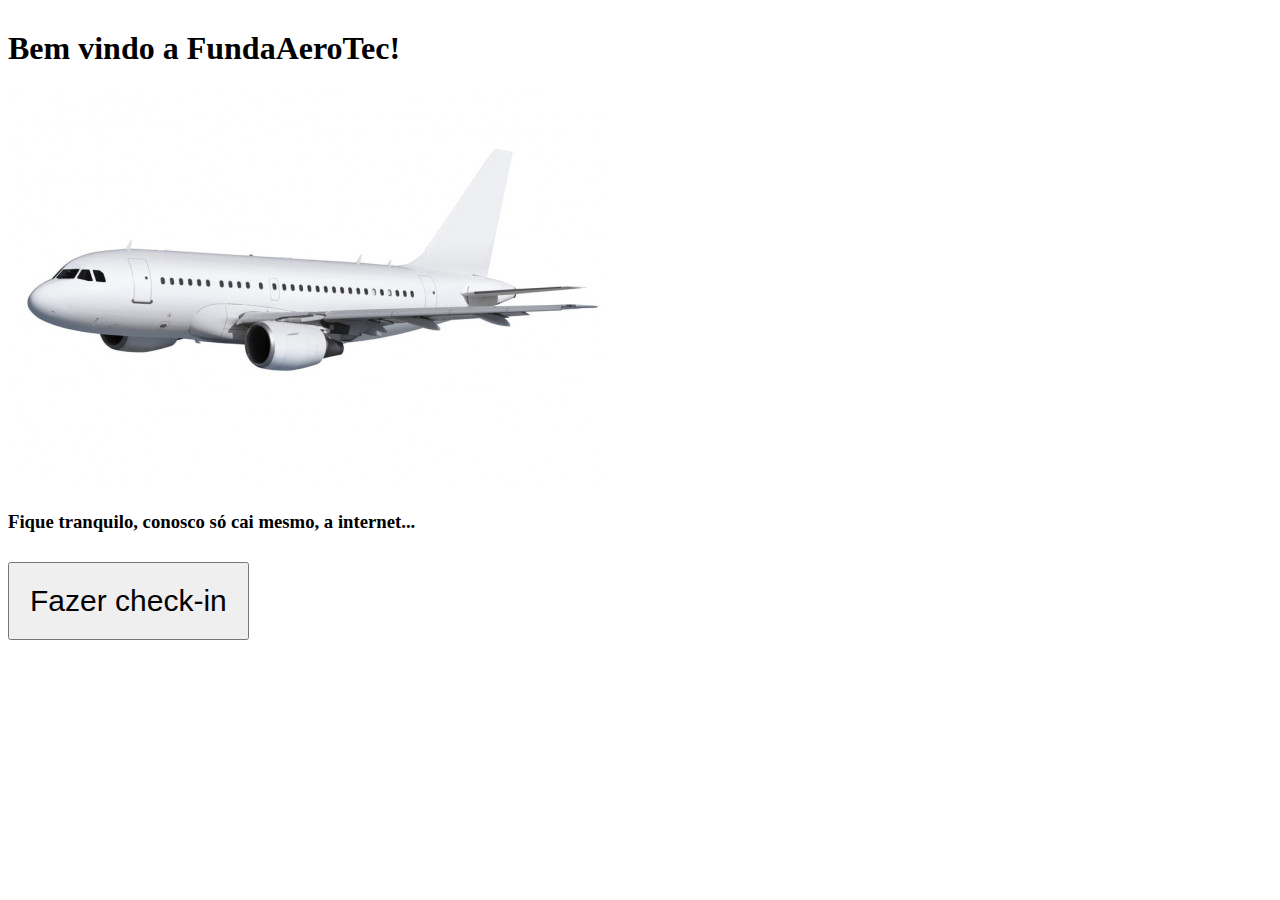
<file: Desenvolvimento_Web_I/Trabalho_Final/index.html>
<!DOCTYPE html>
<html lang="en">
  <head>
    <meta charset="UTF-8" />
    <meta name="viewport" content="width=device-width, initial-scale=1.0" />
    <!-- CSS only -->
    <link
      href="https://cdn.jsdelivr.net/npm/bootstrap@5.0.0-beta3/dist/css/bootstrap.min.css"
      rel="stylesheet"
      integrity="sha384-eOJMYsd53ii+scO/bJGFsiCZc+5NDVN2yr8+0RDqr0Ql0h+rP48ckxlpbzKgwra6"
      crossorigin="anonymous"
    />
    <link rel="stylesheet" href="./style.css" />

    <title>FundaAeroTec</title>
  </head>
  <body>
    <div class="container" id="full-index">
      <div class="row" id="title-index">
        <h1>Bem vindo a FundaAeroTec!</h1>
      </div>
      <div class="row">
        <div class="col-md-12 d-flex justify-content-center" id="img-index">
          <img src="./aviao.jpg" alt="aviao" />
        </div>
      </div>
      <div class="row text-end">
        <div class="col-md-12" id="text-index">
          <h3>Fique tranquilo, conosco só cai mesmo, a internet...</h3>
        </div>
      </div>
      <div class="row">
        <div class="col-md-12 d-flex justify-content-center">
          <button type="button" class="btn btn-secondary" id="btn-index">
            Fazer check-in
          </button>
        </div>
      </div>
    </div>
    <script src="./scriptsJS/script.js"></script>
  </body>
</html>
</file>
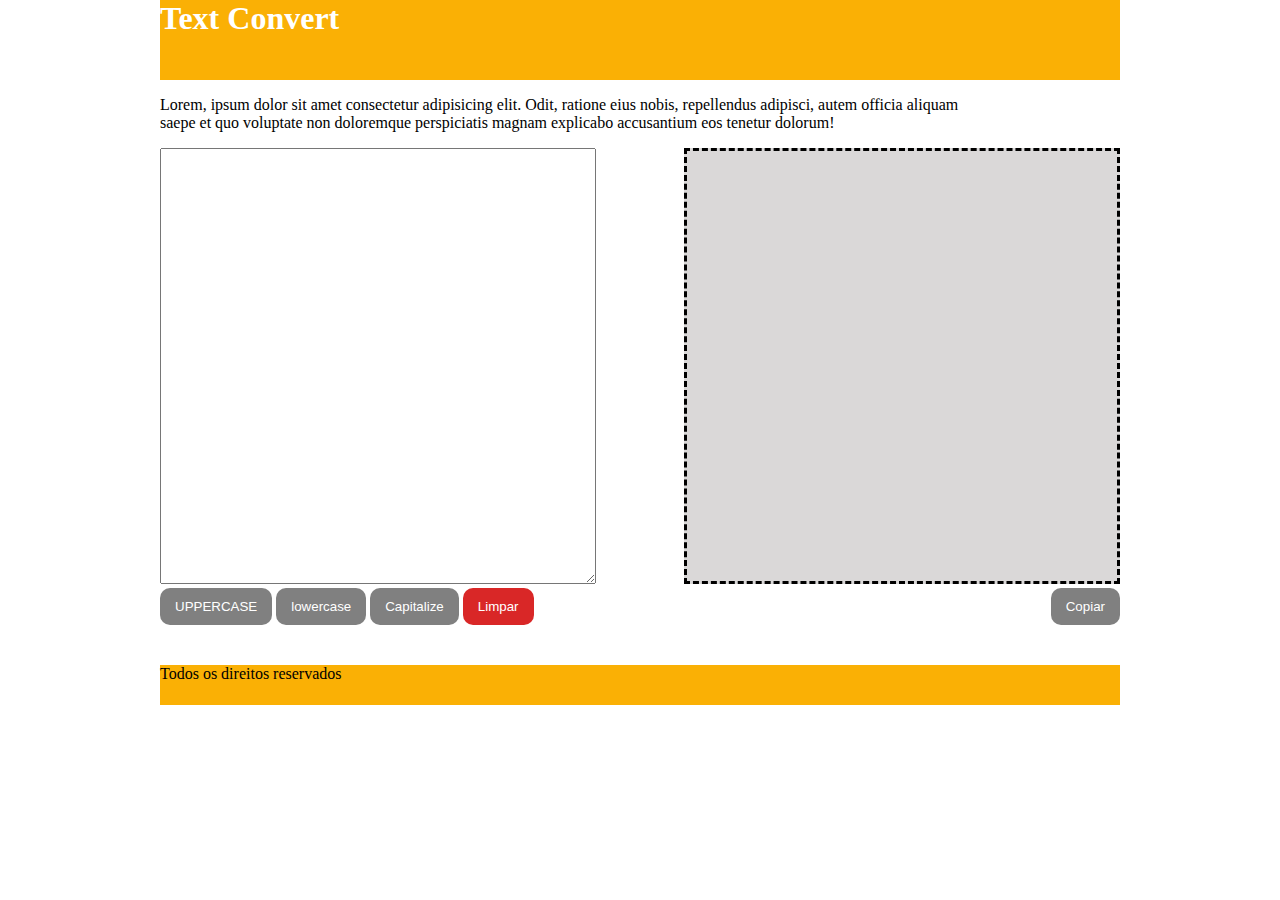
<file: Desenvolvimento_Web_II/Revisão HTML/index.html>
<!DOCTYPE html>
<html lang="en">
  <head>
    <meta charset="UTF-8" />
    <meta name="viewport" content="width=device-width, initial-scale=1.0" />
    <link rel="stylesheet" href="style.css" />
    <title>Text Convert</title>
  </head>
  <body>
    <header><h1>Text Convert</h1></header>
    <p>
      Lorem, ipsum dolor sit amet consectetur adipisicing elit. Odit, ratione
      eius nobis, repellendus adipisci, autem officia aliquam saepe et quo
      voluptate non doloremque perspiciatis magnam explicabo accusantium eos
      tenetur dolorum!
    </p>
    <div class="full-texts">
      <div class="text-area">
        <form action="">
          <textarea
            name="text-to-convert"
            id="text-to-convert"
            cols="30"
            rows="10"
          ></textarea>
        </form>
      </div>
      <div>
        <div class="text-converted"></div>
      </div>
    </div>
    <div class="btns">
      <div class="btns-left">
        <button class="btn-upper">UPPERCASE</button>
        <button class="btn-lower">lowercase</button>
        <button class="btn-capit">Capitalize</button>
        <button class="btn-clean">Limpar</button>
      </div>
      <div class="btn-right">
        <button class="btn-copy">Copiar</button>
      </div>
    </div>
    <footer>Todos os direitos reservados</footer>
  </body>
</html>
</file>
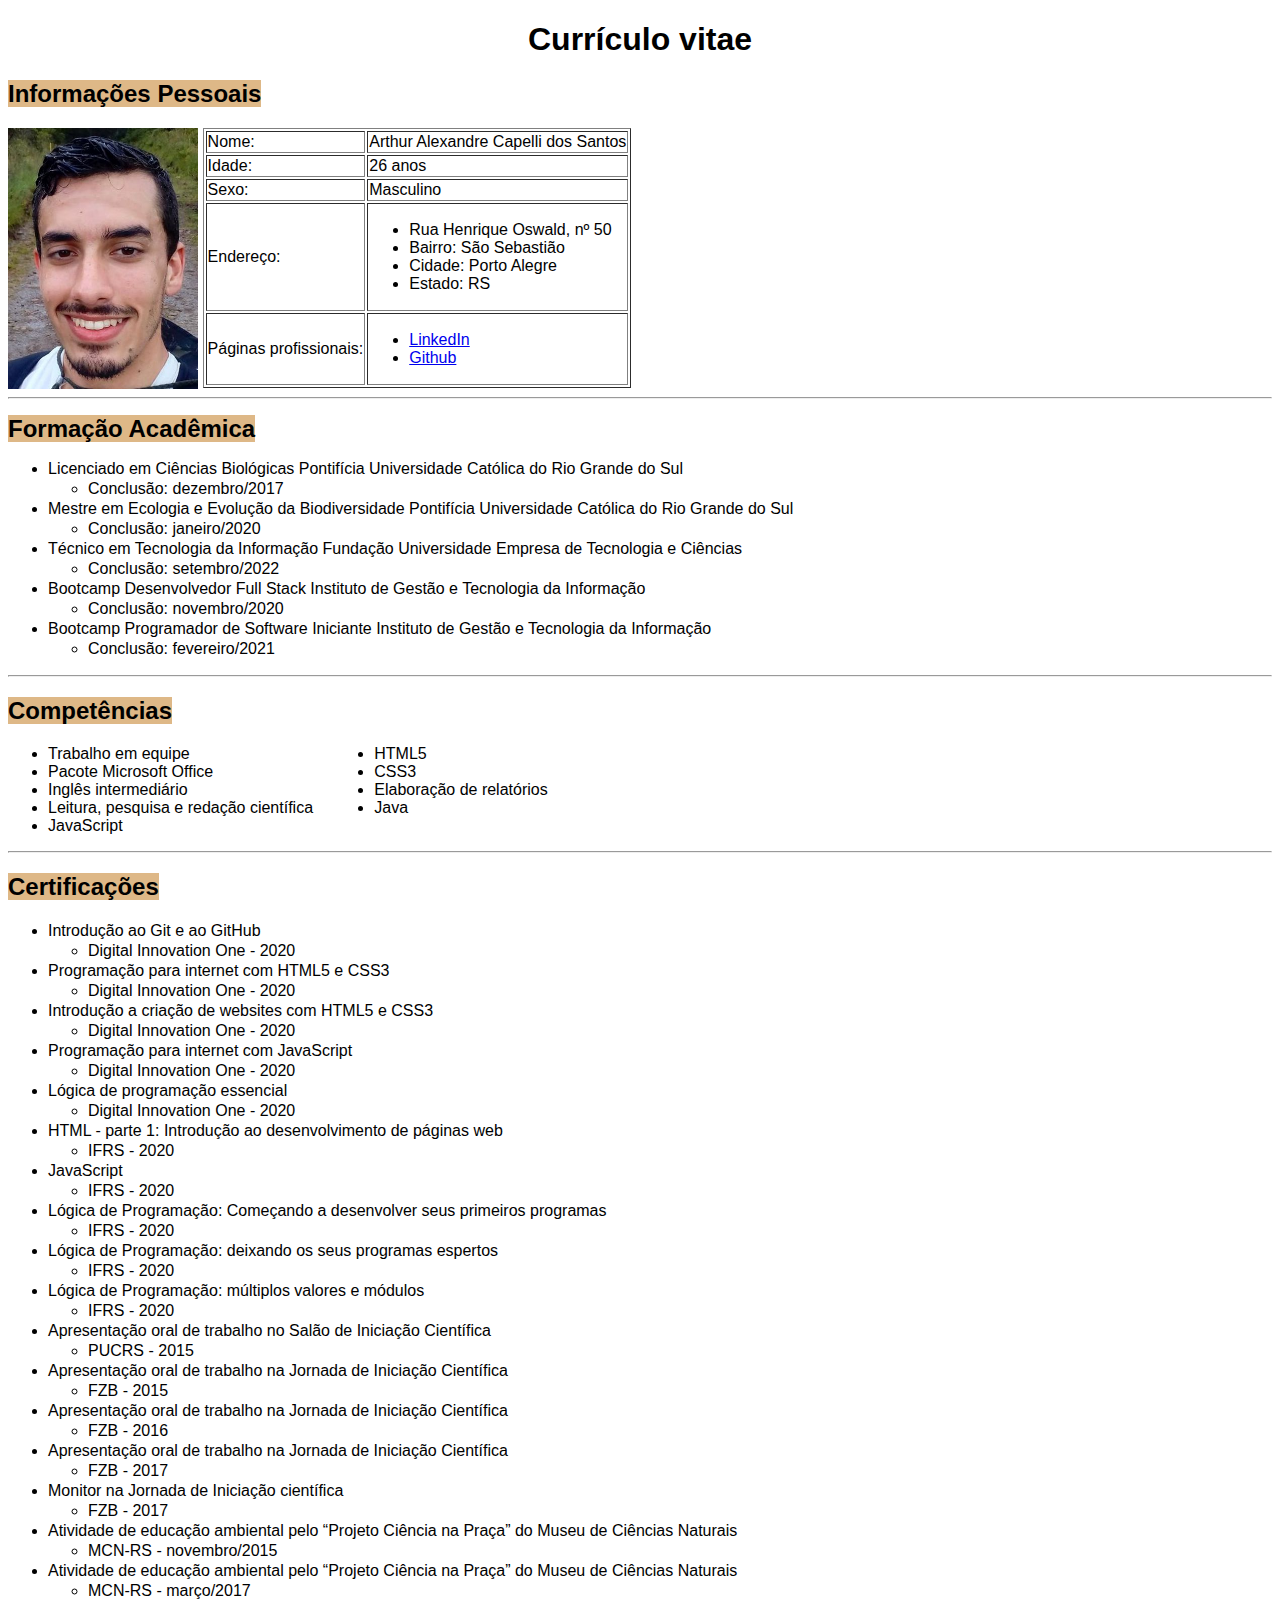
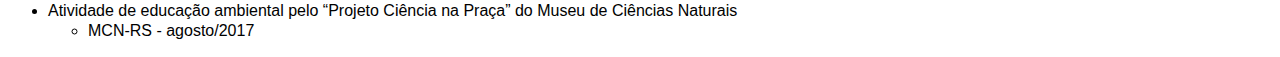
<file: Desenvolvimento_Web_I/Aula_02-CV/CV.html>
<!DOCTYPE html>
<html lang="en">
  <head>
    <meta charset="UTF-8" />
    <meta name="viewport" content="width=device-width, initial-scale=1.0" />
    <link rel="icon" type="image/jpg" href="./doc-icon.png" />
    <title>Currículo</title>
  </head>
  <body style="font-family: Arial">
    <center><h1>Currículo vitae</h1></center>
    <div>
      <h2>
        <span style="background-color: burlywood">Informações Pessoais</span>
      </h2>
      <div style="display: flex">
        <img src="./myself.jpg" width="15%" alt="Arthur-Capelli" />
        <div>
          <table border="1" style="margin-left: 5px">
            <tr>
              <td>Nome:</td>
              <td>Arthur Alexandre Capelli dos Santos</td>
            </tr>
            <tr>
              <td>Idade:</td>
              <td>26 anos</td>
            </tr>
            <tr>
              <td>Sexo:</td>
              <td>Masculino</td>
            </tr>
            <tr>
              <td>Endereço:</td>
              <td>
                <ul>
                  <li>Rua Henrique Oswald, nº 50</li>
                  <li>Bairro: São Sebastião</li>
                  <li>Cidade: Porto Alegre</li>
                  <li>Estado: RS</li>
                </ul>
              </td>
            </tr>
            <tr>
              <td>Páginas profissionais:</td>
              <td>
                <ul>
                  <li>
                    <a
                      href="https://www.linkedin.com/in/arthur-capelli/"
                      target="_blank"
                      >LinkedIn</a
                    >
                  </li>
                  <li>
                    <a href="https://github.com/arthcapelli" target="_blank"
                      >Github</a
                    >
                  </li>
                </ul>
              </td>
            </tr>
          </table>
        </div>
      </div>
    </div>
    <hr />
    <div style="line-height: 20px">
      <h2>
        <span style="background-color: burlywood"> Formação Acadêmica </span>
      </h2>
      <ul>
        <li>
          Licenciado em Ciências Biológicas Pontifícia Universidade Católica do
          Rio Grande do Sul
          <ul>
            <li>Conclusão: dezembro/2017</li>
          </ul>
        </li>
        <li>
          Mestre em Ecologia e Evolução da Biodiversidade Pontifícia
          Universidade Católica do Rio Grande do Sul
          <ul>
            <li>Conclusão: janeiro/2020</li>
          </ul>
        </li>
        <li>
          Técnico em Tecnologia da Informação Fundação Universidade Empresa de
          Tecnologia e Ciências
          <ul>
            <li>Conclusão: setembro/2022</li>
          </ul>
        </li>
        <li>
          Bootcamp Desenvolvedor Full Stack Instituto de Gestão e Tecnologia da
          Informação
          <ul>
            <li>Conclusão: novembro/2020</li>
          </ul>
        </li>
        <li>
          Bootcamp Programador de Software Iniciante Instituto de Gestão e
          Tecnologia da Informação
          <ul>
            <li>Conclusão: fevereiro/2021</li>
          </ul>
        </li>
      </ul>
    </div>
    <hr />
    <div>
      <h2><span style="background-color: burlywood"> Competências </span></h2>
      <div>
        <ul style="display: flex">
          <div style="margin-right: 5%">
            <li>Trabalho em equipe</li>
            <li>Pacote Microsoft Office</li>
            <li>Inglês intermediário</li>
            <li>Leitura, pesquisa e redação científica</li>
            <li>JavaScript</li>
          </div>
          <div>
            <li>HTML5</li>
            <li>CSS3</li>
            <li>Elaboração de relatórios</li>
            <li>Java</li>
          </div>
        </ul>
      </div>
    </div>
    <hr />
    <div>
      <div>
        <h2>
          <span style="background-color: burlywood"> Certificações </span>
        </h2>
      </div>
      <ul style="line-height: 20px">
        <li>
          Introdução ao Git e ao GitHub
          <ul>
            <li>Digital Innovation One - 2020</li>
          </ul>
        </li>
        <li>
          Programação para internet com HTML5 e CSS3
          <ul>
            <li>Digital Innovation One - 2020</li>
          </ul>
        </li>
        <li>
          Introdução a criação de websites com HTML5 e CSS3
          <ul>
            <li>Digital Innovation One - 2020</li>
          </ul>
        </li>
        <li>
          Programação para internet com JavaScript
          <ul>
            <li>Digital Innovation One - 2020</li>
          </ul>
        </li>
        <li>
          Lógica de programação essencial
          <ul>
            <li>Digital Innovation One - 2020</li>
          </ul>
        </li>
        <li>
          HTML - parte 1: Introdução ao desenvolvimento de páginas web
          <ul>
            <li>IFRS - 2020</li>
          </ul>
        </li>
        <li>
          JavaScript
          <ul>
            <li>IFRS - 2020</li>
          </ul>
        </li>
        <li>
          Lógica de Programação: Começando a desenvolver seus primeiros
          programas
          <ul>
            <li>IFRS - 2020</li>
          </ul>
        </li>
        <li>
          Lógica de Programação: deixando os seus programas espertos
          <ul>
            <li>IFRS - 2020</li>
          </ul>
        </li>
        <li>
          Lógica de Programação: múltiplos valores e módulos
          <ul>
            <li>IFRS - 2020</li>
          </ul>
        </li>
        <li>
          Apresentação oral de trabalho no Salão de Iniciação Científica
          <ul>
            <li>PUCRS - 2015</li>
          </ul>
        </li>
        <li>
          Apresentação oral de trabalho na Jornada de Iniciação Científica
        </li>
        <ul>
          <li>FZB - 2015</li>
        </ul>
        <li>
          Apresentação oral de trabalho na Jornada de Iniciação Científica
        </li>
        <ul>
          <li>FZB - 2016</li>
        </ul>
        <li>
          Apresentação oral de trabalho na Jornada de Iniciação Científica
        </li>
        <ul>
          <li>FZB - 2017</li>
        </ul>
        <li>
          Monitor na Jornada de Iniciação científica
          <ul>
            <li>FZB - 2017</li>
          </ul>
        </li>
        <li>
          Atividade de educação ambiental pelo “Projeto Ciência na Praça” do
          Museu de Ciências Naturais
          <ul>
            <li>MCN-RS - novembro/2015</li>
          </ul>
        </li>
        <li>
          Atividade de educação ambiental pelo “Projeto Ciência na Praça” do
          Museu de Ciências Naturais
          <ul>
            <li>MCN-RS - março/2017</li>
          </ul>
        </li>
        <li>
          Atividade de educação ambiental pelo “Projeto Ciência na Praça” do
          Museu de Ciências Naturais
          <ul>
            <li>MCN-RS - agosto/2017</li>
          </ul>
        </li>
      </ul>
    </div>
  </body>
</html>
</file>
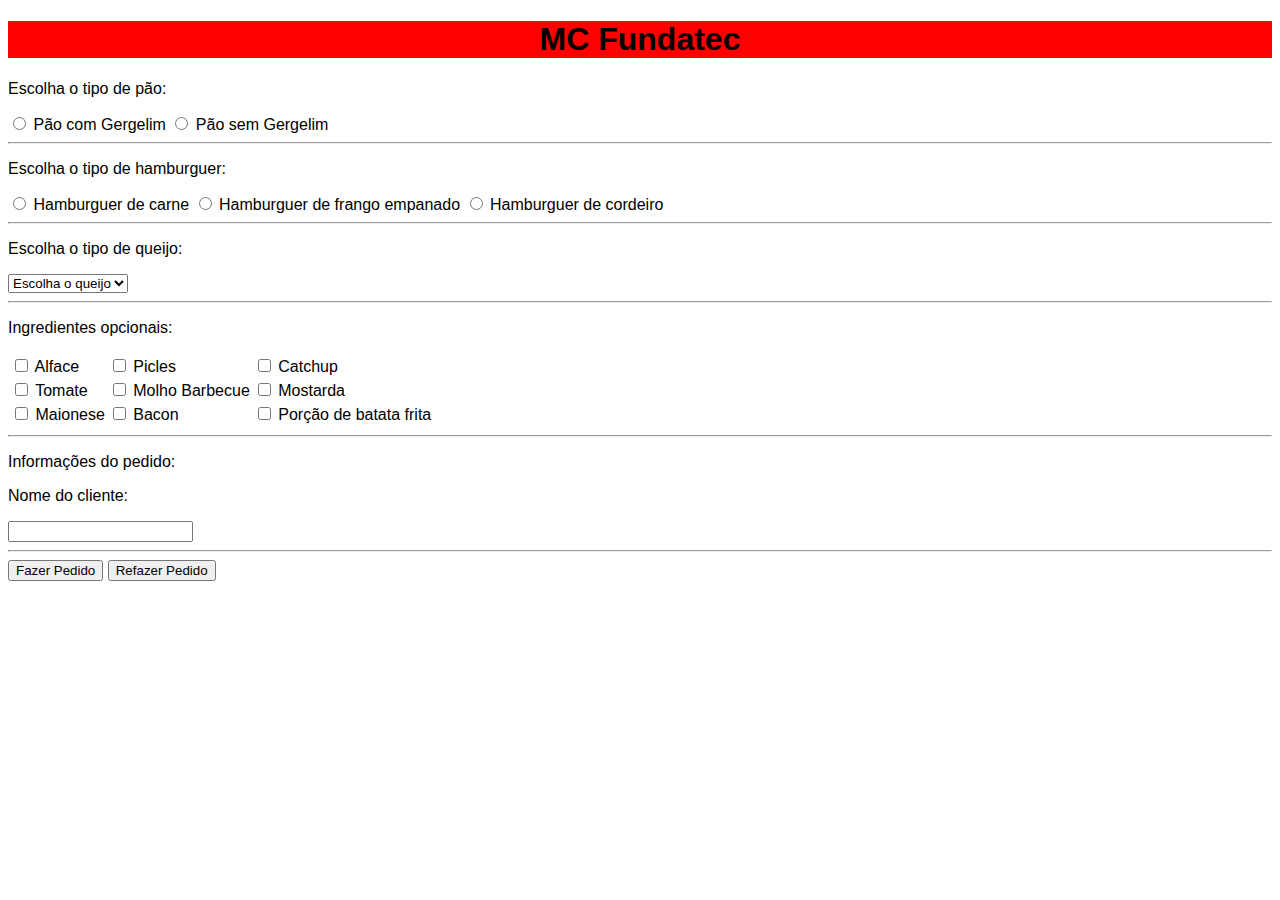
<file: Desenvolvimento_Web_I/Aula_03-McFundatec/mcfundatec.html>
<!DOCTYPE html>
<html lang="en">
  <head>
    <meta charset="UTF-8" />
    <meta name="viewport" content="width=device-width, initial-scale=1.0" />
    <title>Mc Fundatec</title>
    <link rel="icon" type="image/jpg" href="./mIcon.png" />
  </head>
  <body style="font-family: Arial, Helvetica, sans-serif">
    <form action="http://mcfundatec.fast.food/pedido" method="POST">
      <div>
        <center><h1 style="background-color: red">MC Fundatec</h1></center>
        <div>
          <p>Escolha o tipo de pão:</p>
          <div>
            <input
              type="radio"
              name="tipopao"
              id="comGergelim"
              value="comGergelim"
            />
            <label for="comGergelim">Pão com Gergelim</label>
            <input
              type="radio"
              name="tipopao"
              id="semGergelim"
              value="semGergelim"
            />
            <label for="semGergelim">Pão sem Gergelim</label>
          </div>
        </div>
        <hr />
        <div>
          <p>Escolha o tipo de hamburguer:</p>
          <div>
            <input
              type="radio"
              name="tipohamburguer"
              id="carne"
              value="carne"
            />
            <label for="carne">Hamburguer de carne</label>
            <input
              type="radio"
              name="tipohamburguer"
              id="frango"
              value="frango"
            />
            <label for="frango">Hamburguer de frango empanado</label>
            <input
              type="radio"
              name="tipohamburguer"
              id="cordeiro"
              value="cordeiro"
            />
            <label for="cordeiro">Hamburguer de cordeiro</label>
          </div>
        </div>
        <hr />
        <div>
          <p>Escolha o tipo de queijo:</p>
          <div>
            <select name="tipoqueijo" id="tipoqueijo">
              <option value="">Escolha o queijo</option>
              <option value="cheddar">Cheddar</option>
              <option value="prato">Prato</option>
              <option value="gorgonzola">Gorgonzola</option>
              <option value="mussarela">Mussarela</option>
            </select>
          </div>
        </div>
        <hr />
        <div>
          <p>Ingredientes opcionais:</p>
          <table>
            <tr>
              <td>
                <input type="checkbox" name="alface" id="alface" />
                Alface
              </td>
              <td>
                <input type="checkbox" name="picles" id="picles" /> Picles
              </td>
              <td>
                <input type="checkbox" name="catchup" id="catchup" /> Catchup
              </td>
            </tr>
            <tr>
              <td>
                <input type="checkbox" name="tomate" id="tomate" />
                Tomate
              </td>
              <td>
                <input
                  type="checkbox"
                  name="molhobarbecue"
                  id="molhobarbecue"
                />
                Molho Barbecue
              </td>
              <td>
                <input type="checkbox" name="mostarda" id="mostarda" />
                Mostarda
              </td>
            </tr>
            <tr>
              <td>
                <input type="checkbox" name="maionese" id="maionese" /> Maionese
              </td>
              <td>
                <input type="checkbox" name="bacon" id="bacon" />
                Bacon
              </td>
              <td>
                <input type="checkbox" name="porcaofritas" id="porcaofritas" />
                Porção de batata frita
              </td>
            </tr>
          </table>
        </div>
        <hr />
        <div>
          <p>Informações do pedido:</p>
          <p>Nome do cliente:</p>
          <input
            type="text"
            name="nomecliente"
            id="nomecliente"
            maxlength="50"
          />
        </div>
        <hr />
        <button type="submit">Fazer Pedido</button>
        <button type="reset">Refazer Pedido</button>
      </div>
    </form>
  </body>
</html>
</file>
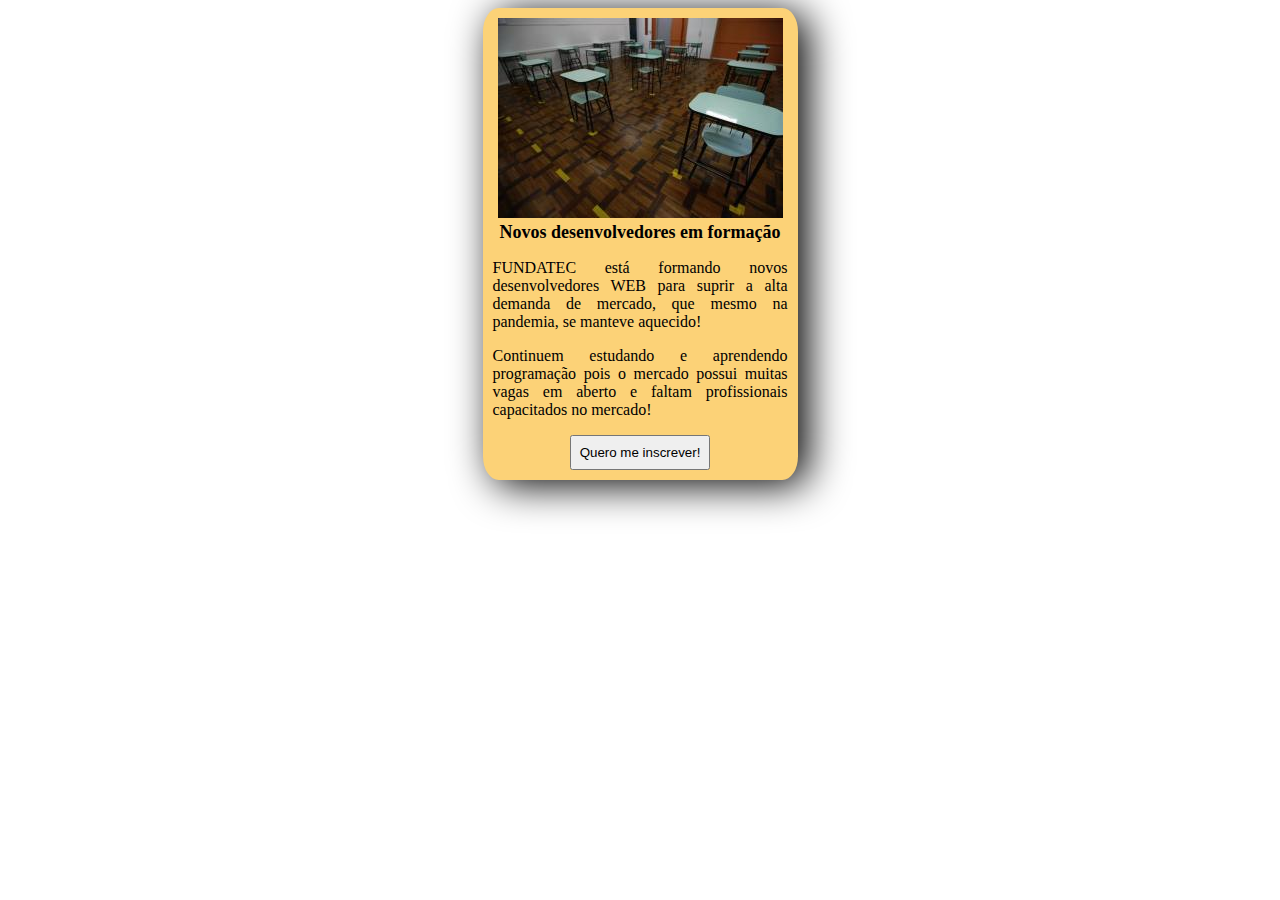
<file: Desenvolvimento_Web_I/Aula_04-Noticia/noticia-fundatec.html>
<!DOCTYPE html>
<html lang="pt-br">
  <head>
    <meta charset="UTF-8" />
    <meta name="viewport" content="width=device-width, initial-scale=1.0" />
    <title>Estrutura notícia</title>
    <script
      type="text/javascript"
      src="http://me.kis.v2.scr.kaspersky-labs.com/FD126C42-EBFA-4E12-B309-BB3FDD723AC1/main.js?attr=_XWZlbIZFcKZe5AdNZZ4wXLZvii6V0qIEDrjVYpVcY9Ikr_-8e6XIKmu8hsguHVJ6w_0yonZVRx4hApAXMp9IGnWPJeCtoikig-VRFHR8vwPBcWuOJoGgohllAjibEcNyoE7hMtVftlKceGWoBwFwz_kftmGiuBLKIsSE1JDwWoB-uegfKjSoJhWZiZoje32"
      charset="UTF-8"
    ></script>
    <style>
      .noticia-inteira {
        display: flex;
        justify-content: center;
      }
      .card-noticia {
        background-color: #fcd277;
        padding: 10px;
        border-radius: 5%;
        width: 295px;
        box-shadow: 10px 5px 40px black;
      }
      .imagem-noticia {
        text-align: center;
      }
      .titulo-noticia {
        display: flex;
        justify-content: center;
        font-size: 18px;
        font-weight: bold;
      }
      .descricao-noticia {
        font-size: 70%em;
        text-align: justify;
      }
      .botao-inscrever {
        display: flex;
        justify-content: center;
      }
      .botao {
        padding: 8px;
      }
    </style>
  </head>
  <body class="noticia-inteira">
    <div class="card-noticia">
      <div class="imagem-noticia">
        <img src="./imagem-noticia.jpg" alt="Notícia" />
      </div>
      <div class="noticia">
        <div class="titulo-noticia">
          <span>Novos desenvolvedores em formação</span>
        </div>
        <div class="descricao-noticia">
          <p>
            FUNDATEC está formando novos desenvolvedores WEB para suprir a alta
            demanda de mercado, que mesmo na pandemia, se manteve aquecido!
          </p>
          <p>
            Continuem estudando e aprendendo programação pois o mercado possui
            muitas vagas em aberto e faltam profissionais capacitados no
            mercado!
          </p>
        </div>
        <div class="botao-inscrever">
          <button type="submit" class="botao">Quero me inscrever!</button>
        </div>
      </div>
    </div>
  </body>
</html>
</file>
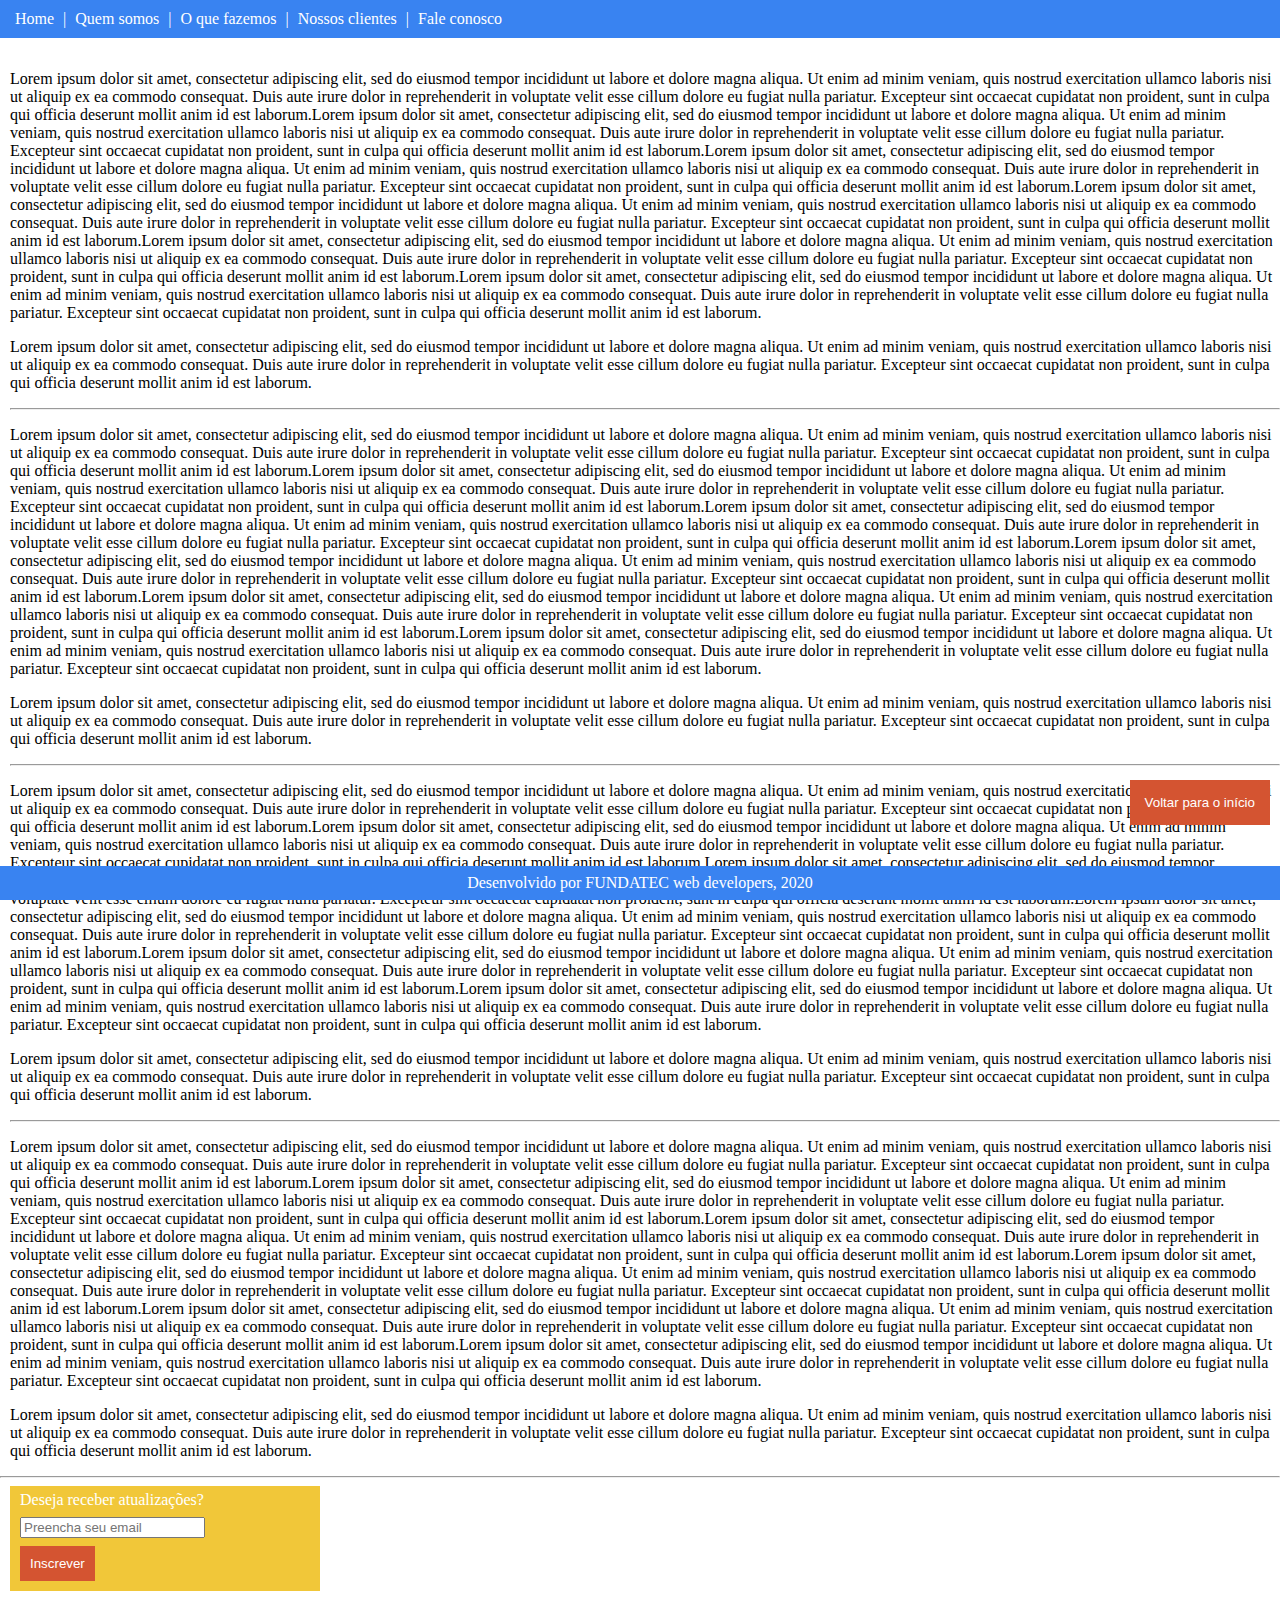
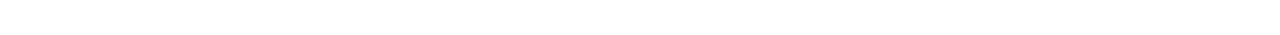
<file: Desenvolvimento_Web_I/Layout-Test/exercicio-layout.html>
<!DOCTYPE html>
<html lang="en">
  <head>
    <meta charset="UTF-8" />
    <meta name="viewport" content="width=device-width, initial-scale=1.0" />
    <link rel="stylesheet" href="style.css" />
    <title>Exercicio</title>
    <script
      type="text/javascript"
      src="http://me.kis.v2.scr.kaspersky-labs.com/FD126C42-EBFA-4E12-B309-BB3FDD723AC1/main.js?attr=FYW_P8u15h6qB8kNiaXFHVeztf8BEde167fOOS-VZYEs5iIEaKBpCgdVaGPKDfgf-jxnu30XhkcWZPQfvt0bRsNkMm_MqQZ3zZy0gUelT5ZgB5Zsrsqxz6-7eKS8ieJ1cj-C8Ez9lIEOrlEgTb2GDDm55vQp5oKxlTr9AnmkHR4OHrFpEsWvSvzkkB6fQa3D"
      charset="UTF-8"
    ></script>
  </head>
  <body>
    <div class="menu" id="menu">
      <span class="sub-menu">Home</span> |
      <span class="sub-menu">Quem somos</span> |
      <span class="sub-menu">O que fazemos</span> |
      <span class="sub-menu">Nossos clientes</span> |
      <span class="sub-menu">Fale conosco</span>
    </div>
    <div class="text" id="text">
      <p>
        Lorem ipsum dolor sit amet, consectetur adipiscing elit, sed do eiusmod
        tempor incididunt ut labore et dolore magna aliqua. Ut enim ad minim
        veniam, quis nostrud exercitation ullamco laboris nisi ut aliquip ex ea
        commodo consequat. Duis aute irure dolor in reprehenderit in voluptate
        velit esse cillum dolore eu fugiat nulla pariatur. Excepteur sint
        occaecat cupidatat non proident, sunt in culpa qui officia deserunt
        mollit anim id est laborum.Lorem ipsum dolor sit amet, consectetur
        adipiscing elit, sed do eiusmod tempor incididunt ut labore et dolore
        magna aliqua. Ut enim ad minim veniam, quis nostrud exercitation ullamco
        laboris nisi ut aliquip ex ea commodo consequat. Duis aute irure dolor
        in reprehenderit in voluptate velit esse cillum dolore eu fugiat nulla
        pariatur. Excepteur sint occaecat cupidatat non proident, sunt in culpa
        qui officia deserunt mollit anim id est laborum.Lorem ipsum dolor sit
        amet, consectetur adipiscing elit, sed do eiusmod tempor incididunt ut
        labore et dolore magna aliqua. Ut enim ad minim veniam, quis nostrud
        exercitation ullamco laboris nisi ut aliquip ex ea commodo consequat.
        Duis aute irure dolor in reprehenderit in voluptate velit esse cillum
        dolore eu fugiat nulla pariatur. Excepteur sint occaecat cupidatat non
        proident, sunt in culpa qui officia deserunt mollit anim id est
        laborum.Lorem ipsum dolor sit amet, consectetur adipiscing elit, sed do
        eiusmod tempor incididunt ut labore et dolore magna aliqua. Ut enim ad
        minim veniam, quis nostrud exercitation ullamco laboris nisi ut aliquip
        ex ea commodo consequat. Duis aute irure dolor in reprehenderit in
        voluptate velit esse cillum dolore eu fugiat nulla pariatur. Excepteur
        sint occaecat cupidatat non proident, sunt in culpa qui officia deserunt
        mollit anim id est laborum.Lorem ipsum dolor sit amet, consectetur
        adipiscing elit, sed do eiusmod tempor incididunt ut labore et dolore
        magna aliqua. Ut enim ad minim veniam, quis nostrud exercitation ullamco
        laboris nisi ut aliquip ex ea commodo consequat. Duis aute irure dolor
        in reprehenderit in voluptate velit esse cillum dolore eu fugiat nulla
        pariatur. Excepteur sint occaecat cupidatat non proident, sunt in culpa
        qui officia deserunt mollit anim id est laborum.Lorem ipsum dolor sit
        amet, consectetur adipiscing elit, sed do eiusmod tempor incididunt ut
        labore et dolore magna aliqua. Ut enim ad minim veniam, quis nostrud
        exercitation ullamco laboris nisi ut aliquip ex ea commodo consequat.
        Duis aute irure dolor in reprehenderit in voluptate velit esse cillum
        dolore eu fugiat nulla pariatur. Excepteur sint occaecat cupidatat non
        proident, sunt in culpa qui officia deserunt mollit anim id est laborum.
      </p>
      <p>
        Lorem ipsum dolor sit amet, consectetur adipiscing elit, sed do eiusmod
        tempor incididunt ut labore et dolore magna aliqua. Ut enim ad minim
        veniam, quis nostrud exercitation ullamco laboris nisi ut aliquip ex ea
        commodo consequat. Duis aute irure dolor in reprehenderit in voluptate
        velit esse cillum dolore eu fugiat nulla pariatur. Excepteur sint
        occaecat cupidatat non proident, sunt in culpa qui officia deserunt
        mollit anim id est laborum.
      </p>
      <hr />
      <p>
        Lorem ipsum dolor sit amet, consectetur adipiscing elit, sed do eiusmod
        tempor incididunt ut labore et dolore magna aliqua. Ut enim ad minim
        veniam, quis nostrud exercitation ullamco laboris nisi ut aliquip ex ea
        commodo consequat. Duis aute irure dolor in reprehenderit in voluptate
        velit esse cillum dolore eu fugiat nulla pariatur. Excepteur sint
        occaecat cupidatat non proident, sunt in culpa qui officia deserunt
        mollit anim id est laborum.Lorem ipsum dolor sit amet, consectetur
        adipiscing elit, sed do eiusmod tempor incididunt ut labore et dolore
        magna aliqua. Ut enim ad minim veniam, quis nostrud exercitation ullamco
        laboris nisi ut aliquip ex ea commodo consequat. Duis aute irure dolor
        in reprehenderit in voluptate velit esse cillum dolore eu fugiat nulla
        pariatur. Excepteur sint occaecat cupidatat non proident, sunt in culpa
        qui officia deserunt mollit anim id est laborum.Lorem ipsum dolor sit
        amet, consectetur adipiscing elit, sed do eiusmod tempor incididunt ut
        labore et dolore magna aliqua. Ut enim ad minim veniam, quis nostrud
        exercitation ullamco laboris nisi ut aliquip ex ea commodo consequat.
        Duis aute irure dolor in reprehenderit in voluptate velit esse cillum
        dolore eu fugiat nulla pariatur. Excepteur sint occaecat cupidatat non
        proident, sunt in culpa qui officia deserunt mollit anim id est
        laborum.Lorem ipsum dolor sit amet, consectetur adipiscing elit, sed do
        eiusmod tempor incididunt ut labore et dolore magna aliqua. Ut enim ad
        minim veniam, quis nostrud exercitation ullamco laboris nisi ut aliquip
        ex ea commodo consequat. Duis aute irure dolor in reprehenderit in
        voluptate velit esse cillum dolore eu fugiat nulla pariatur. Excepteur
        sint occaecat cupidatat non proident, sunt in culpa qui officia deserunt
        mollit anim id est laborum.Lorem ipsum dolor sit amet, consectetur
        adipiscing elit, sed do eiusmod tempor incididunt ut labore et dolore
        magna aliqua. Ut enim ad minim veniam, quis nostrud exercitation ullamco
        laboris nisi ut aliquip ex ea commodo consequat. Duis aute irure dolor
        in reprehenderit in voluptate velit esse cillum dolore eu fugiat nulla
        pariatur. Excepteur sint occaecat cupidatat non proident, sunt in culpa
        qui officia deserunt mollit anim id est laborum.Lorem ipsum dolor sit
        amet, consectetur adipiscing elit, sed do eiusmod tempor incididunt ut
        labore et dolore magna aliqua. Ut enim ad minim veniam, quis nostrud
        exercitation ullamco laboris nisi ut aliquip ex ea commodo consequat.
        Duis aute irure dolor in reprehenderit in voluptate velit esse cillum
        dolore eu fugiat nulla pariatur. Excepteur sint occaecat cupidatat non
        proident, sunt in culpa qui officia deserunt mollit anim id est laborum.
      </p>
      <p>
        Lorem ipsum dolor sit amet, consectetur adipiscing elit, sed do eiusmod
        tempor incididunt ut labore et dolore magna aliqua. Ut enim ad minim
        veniam, quis nostrud exercitation ullamco laboris nisi ut aliquip ex ea
        commodo consequat. Duis aute irure dolor in reprehenderit in voluptate
        velit esse cillum dolore eu fugiat nulla pariatur. Excepteur sint
        occaecat cupidatat non proident, sunt in culpa qui officia deserunt
        mollit anim id est laborum.
      </p>
      <hr />
      <p>
        Lorem ipsum dolor sit amet, consectetur adipiscing elit, sed do eiusmod
        tempor incididunt ut labore et dolore magna aliqua. Ut enim ad minim
        veniam, quis nostrud exercitation ullamco laboris nisi ut aliquip ex ea
        commodo consequat. Duis aute irure dolor in reprehenderit in voluptate
        velit esse cillum dolore eu fugiat nulla pariatur. Excepteur sint
        occaecat cupidatat non proident, sunt in culpa qui officia deserunt
        mollit anim id est laborum.Lorem ipsum dolor sit amet, consectetur
        adipiscing elit, sed do eiusmod tempor incididunt ut labore et dolore
        magna aliqua. Ut enim ad minim veniam, quis nostrud exercitation ullamco
        laboris nisi ut aliquip ex ea commodo consequat. Duis aute irure dolor
        in reprehenderit in voluptate velit esse cillum dolore eu fugiat nulla
        pariatur. Excepteur sint occaecat cupidatat non proident, sunt in culpa
        qui officia deserunt mollit anim id est laborum.Lorem ipsum dolor sit
        amet, consectetur adipiscing elit, sed do eiusmod tempor incididunt ut
        labore et dolore magna aliqua. Ut enim ad minim veniam, quis nostrud
        exercitation ullamco laboris nisi ut aliquip ex ea commodo consequat.
        Duis aute irure dolor in reprehenderit in voluptate velit esse cillum
        dolore eu fugiat nulla pariatur. Excepteur sint occaecat cupidatat non
        proident, sunt in culpa qui officia deserunt mollit anim id est
        laborum.Lorem ipsum dolor sit amet, consectetur adipiscing elit, sed do
        eiusmod tempor incididunt ut labore et dolore magna aliqua. Ut enim ad
        minim veniam, quis nostrud exercitation ullamco laboris nisi ut aliquip
        ex ea commodo consequat. Duis aute irure dolor in reprehenderit in
        voluptate velit esse cillum dolore eu fugiat nulla pariatur. Excepteur
        sint occaecat cupidatat non proident, sunt in culpa qui officia deserunt
        mollit anim id est laborum.Lorem ipsum dolor sit amet, consectetur
        adipiscing elit, sed do eiusmod tempor incididunt ut labore et dolore
        magna aliqua. Ut enim ad minim veniam, quis nostrud exercitation ullamco
        laboris nisi ut aliquip ex ea commodo consequat. Duis aute irure dolor
        in reprehenderit in voluptate velit esse cillum dolore eu fugiat nulla
        pariatur. Excepteur sint occaecat cupidatat non proident, sunt in culpa
        qui officia deserunt mollit anim id est laborum.Lorem ipsum dolor sit
        amet, consectetur adipiscing elit, sed do eiusmod tempor incididunt ut
        labore et dolore magna aliqua. Ut enim ad minim veniam, quis nostrud
        exercitation ullamco laboris nisi ut aliquip ex ea commodo consequat.
        Duis aute irure dolor in reprehenderit in voluptate velit esse cillum
        dolore eu fugiat nulla pariatur. Excepteur sint occaecat cupidatat non
        proident, sunt in culpa qui officia deserunt mollit anim id est laborum.
      </p>
      <p>
        Lorem ipsum dolor sit amet, consectetur adipiscing elit, sed do eiusmod
        tempor incididunt ut labore et dolore magna aliqua. Ut enim ad minim
        veniam, quis nostrud exercitation ullamco laboris nisi ut aliquip ex ea
        commodo consequat. Duis aute irure dolor in reprehenderit in voluptate
        velit esse cillum dolore eu fugiat nulla pariatur. Excepteur sint
        occaecat cupidatat non proident, sunt in culpa qui officia deserunt
        mollit anim id est laborum.
      </p>
      <hr />
      <p>
        Lorem ipsum dolor sit amet, consectetur adipiscing elit, sed do eiusmod
        tempor incididunt ut labore et dolore magna aliqua. Ut enim ad minim
        veniam, quis nostrud exercitation ullamco laboris nisi ut aliquip ex ea
        commodo consequat. Duis aute irure dolor in reprehenderit in voluptate
        velit esse cillum dolore eu fugiat nulla pariatur. Excepteur sint
        occaecat cupidatat non proident, sunt in culpa qui officia deserunt
        mollit anim id est laborum.Lorem ipsum dolor sit amet, consectetur
        adipiscing elit, sed do eiusmod tempor incididunt ut labore et dolore
        magna aliqua. Ut enim ad minim veniam, quis nostrud exercitation ullamco
        laboris nisi ut aliquip ex ea commodo consequat. Duis aute irure dolor
        in reprehenderit in voluptate velit esse cillum dolore eu fugiat nulla
        pariatur. Excepteur sint occaecat cupidatat non proident, sunt in culpa
        qui officia deserunt mollit anim id est laborum.Lorem ipsum dolor sit
        amet, consectetur adipiscing elit, sed do eiusmod tempor incididunt ut
        labore et dolore magna aliqua. Ut enim ad minim veniam, quis nostrud
        exercitation ullamco laboris nisi ut aliquip ex ea commodo consequat.
        Duis aute irure dolor in reprehenderit in voluptate velit esse cillum
        dolore eu fugiat nulla pariatur. Excepteur sint occaecat cupidatat non
        proident, sunt in culpa qui officia deserunt mollit anim id est
        laborum.Lorem ipsum dolor sit amet, consectetur adipiscing elit, sed do
        eiusmod tempor incididunt ut labore et dolore magna aliqua. Ut enim ad
        minim veniam, quis nostrud exercitation ullamco laboris nisi ut aliquip
        ex ea commodo consequat. Duis aute irure dolor in reprehenderit in
        voluptate velit esse cillum dolore eu fugiat nulla pariatur. Excepteur
        sint occaecat cupidatat non proident, sunt in culpa qui officia deserunt
        mollit anim id est laborum.Lorem ipsum dolor sit amet, consectetur
        adipiscing elit, sed do eiusmod tempor incididunt ut labore et dolore
        magna aliqua. Ut enim ad minim veniam, quis nostrud exercitation ullamco
        laboris nisi ut aliquip ex ea commodo consequat. Duis aute irure dolor
        in reprehenderit in voluptate velit esse cillum dolore eu fugiat nulla
        pariatur. Excepteur sint occaecat cupidatat non proident, sunt in culpa
        qui officia deserunt mollit anim id est laborum.Lorem ipsum dolor sit
        amet, consectetur adipiscing elit, sed do eiusmod tempor incididunt ut
        labore et dolore magna aliqua. Ut enim ad minim veniam, quis nostrud
        exercitation ullamco laboris nisi ut aliquip ex ea commodo consequat.
        Duis aute irure dolor in reprehenderit in voluptate velit esse cillum
        dolore eu fugiat nulla pariatur. Excepteur sint occaecat cupidatat non
        proident, sunt in culpa qui officia deserunt mollit anim id est laborum.
      </p>
      <p>
        Lorem ipsum dolor sit amet, consectetur adipiscing elit, sed do eiusmod
        tempor incididunt ut labore et dolore magna aliqua. Ut enim ad minim
        veniam, quis nostrud exercitation ullamco laboris nisi ut aliquip ex ea
        commodo consequat. Duis aute irure dolor in reprehenderit in voluptate
        velit esse cillum dolore eu fugiat nulla pariatur. Excepteur sint
        occaecat cupidatat non proident, sunt in culpa qui officia deserunt
        mollit anim id est laborum.
      </p>
    </div>
    <hr />
    <div class="formulario">
      <div class="att">
        <span>Deseja receber atualizações?</span>
      </div>
      <input
        type="text"
        name="email"
        id="email"
        placeholder="Preencha seu email"
        maxlength="50"
      />
      <div class="btn2">
        <button class="btn-inscrever" type="submit">Inscrever</button>
      </div>
    </div>
    <div class="rodape">
      <span>Desenvolvido por FUNDATEC web developers, 2020</span>
    </div>
    <a href="#text">
      <div class="btn">
        <button title="go-top">Voltar para o início</button>
      </div>
    </a>
    <style>
      body {
        min-height: 1500px;
        padding: 0;
        margin: 0;
      }
    </style>
  </body>
</html>
</file>
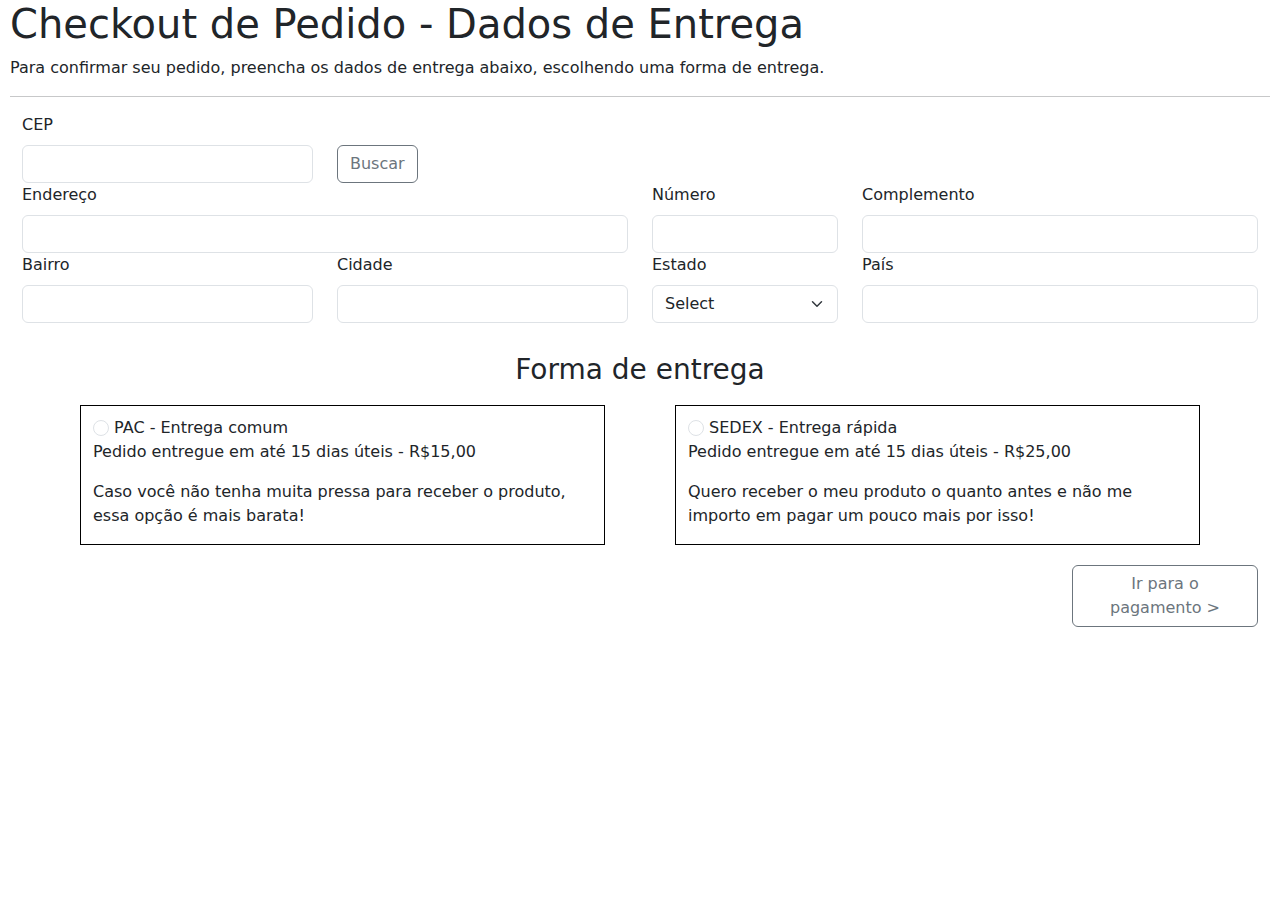
<file: Desenvolvimento_Web_I/Trabalho01-Bootstrap/endereco.html>
<!DOCTYPE html>
<html lang="en">
  <head>
    <meta charset="UTF-8" />
    <meta name="viewport" content="width=device-width, initial-scale=1.0" />
    <!-- CSS only -->
    <link
      href="https://cdn.jsdelivr.net/npm/bootstrap@5.0.0-beta3/dist/css/bootstrap.min.css"
      rel="stylesheet"
    />
    <link rel="stylesheet" href="style.css" />
    <title>e-Commerce - Endereço</title>
  </head>
  <body>
    <div class="full-endereco">
      <div class="title-endereco">
        <h1>Checkout de Pedido - Dados de Entrega</h1>
        <div class="subtitle-endereco">
          Para confirmar seu pedido, preencha os dados de entrega abaixo,
          escolhendo uma forma de entrega.
        </div>
      </div>
      <hr />
      <div class="container-fluid">
        <div class="row d-flex align-items-end">
          <div class="col-lg-3 col-sm-4">
            <label for="CEP" class="form-label">CEP</label>
            <input type="email" class="form-control" id="CEP" />
          </div>
          <div class="col-lg-2 col-sm-2">
            <button type="button" class="btn btn-outline-secondary">
              Buscar
            </button>
          </div>
        </div>
        <div class="row">
          <div class="col-lg-6 col-sm-6">
            <label for="endereco" class="form-label">Endereço</label>
            <input
              type="endereco"
              class="form-control"
              id="endereco"
              maxlength="100"
            />
          </div>
          <div class="col-lg-2 col-sm-2">
            <label for="numero" class="form-label">Número</label>
            <input type="number" class="form-control" id="numero" />
          </div>
          <div class="col-lg-4 col-sm-4">
            <label for="complemento" class="form-label">Complemento</label>
            <input
              type="complemento"
              class="form-control"
              id="complemento"
              maxlength="50"
            />
          </div>
        </div>
        <div class="row align-items-end">
          <div class="col-lg-3 col-sm-4">
            <label for="bairro" class="form-label">Bairro</label>
            <input
              type="bairro"
              class="form-control"
              id="bairro"
              maxlength="50"
            />
          </div>
          <div class="col-lg-3 col-sm-4">
            <label for="cidade" class="form-label">Cidade</label>
            <input
              type="cidade"
              class="form-control"
              id="cidade"
              maxlength="50"
            />
          </div>
          <div class="col-lg-2 col-sm-2">
            <div>
              <label for="estado" class="form-label">Estado</label>
              <select
                class="form-select"
                id="estado"
                aria-label="Default select example"
              >
                <option selected>Select</option>
                <option value="AC">AC</option>
                <option value="AL">AL</option>
                <option value="AP">AP</option>
                <option value="AM">AM</option>
                <option value="BA">BA</option>
                <option value="CE">CE</option>
                <option value="DF">DF</option>
                <option value="ES">ES</option>
                <option value="GO">GO</option>
                <option value="IN">Internacional</option>
                <option value="MA">MA</option>
                <option value="MT">MT</option>
                <option value="MS">MS</option>
                <option value="MG">MG</option>
                <option value="PA">PA</option>
                <option value="PB">PB</option>
                <option value="PR">PR</option>
                <option value="PE">PE</option>
                <option value="PI">PI</option>
                <option value="RJ">RJ</option>
                <option value="RN">RN</option>
                <option value="RS">RS</option>
                <option value="RO">RO</option>
                <option value="RR">RR</option>
                <option value="SC">SC</option>
                <option value="SP">SP</option>
                <option value="SE">SE</option>
                <option value="TO">TO</option>
              </select>
            </div>
          </div>
          <div class="col-lg-4 col-sm-4">
            <label for="pais" class="form-label">País</label>
            <input type="pais" class="form-control" id="pais" maxlength="50" />
          </div>
        </div>
        <div class="forma-de-entrega">
          <div class="entrega-titulo d-flex justify-content-center">
            <h3>Forma de entrega</h3>
          </div>
          <div class="row d-flex align-items-end justify-content-evenly">
            <div class="col-lg-5 col-sm-6 radio">
              <input
                class="form-check-input"
                type="radio"
                name="tipo-entrega"
                id="PAC"
              />
              <label class="form-check-label" for="PAC">
                PAC - Entrega comum
              </label>
              <p class="descricao-PAC">
                Pedido entregue em até 15 dias úteis - R$15,00
              </p>
              <p class="subdescricao-PAC">
                Caso você não tenha muita pressa para receber o produto, essa
                opção é mais barata!
              </p>
            </div>
            <div class="col-lg-5 col-sm-6 radio">
              <input
                class="form-check-input"
                type="radio"
                name="tipo-entrega"
                id="sedex"
              />
              <label class="form-check-label" for="sedex">
                SEDEX - Entrega rápida
              </label>
              <p class="descricao-PAC">
                Pedido entregue em até 15 dias úteis - R$25,00
              </p>
              <p class="subdescricao-PAC">
                Quero receber o meu produto o quanto antes e não me importo em
                pagar um pouco mais por isso!
              </p>
            </div>
          </div>
        </div>
        <div class="row d-flex justify-content-end">
          <div class="col-lg-2 col-sm-5">
            <a href="pagamento.html"
              ><button
                type="button"
                class="btn-pagamento w-100 btn btn-outline-secondary"
              >
                Ir para o pagamento >
              </button></a
            >
          </div>
        </div>
      </div>
    </div>
  </body>
</html>
</file>
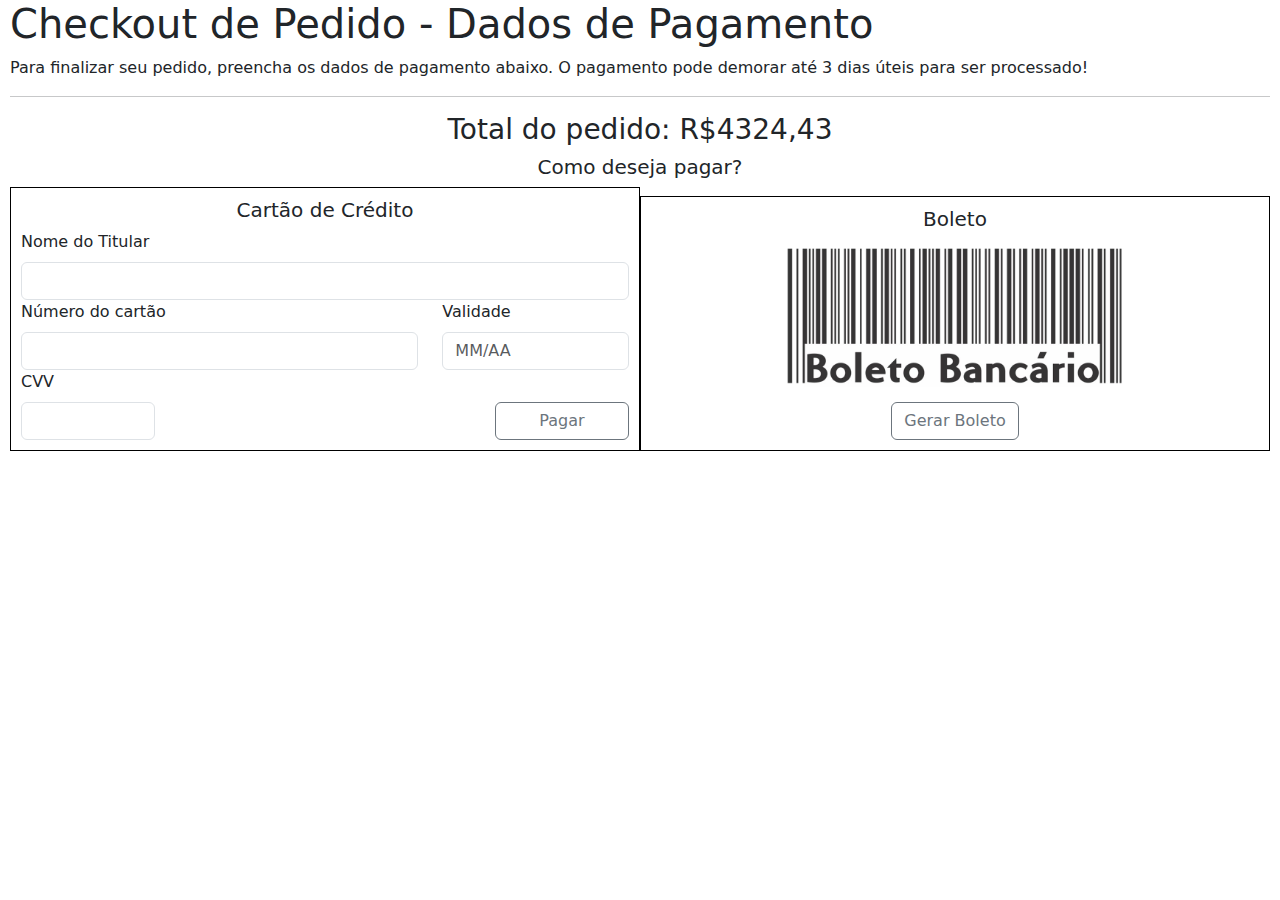
<file: Desenvolvimento_Web_I/Trabalho01-Bootstrap/pagamento.html>
<!DOCTYPE html>
<html lang="en">
  <head>
    <meta charset="UTF-8" />
    <meta name="viewport" content="width=device-width, initial-scale=1.0" />
    <link
      href="https://cdn.jsdelivr.net/npm/bootstrap@5.0.0-beta3/dist/css/bootstrap.min.css"
      rel="stylesheet"
    />
    <link rel="stylesheet" href="style.css" />
    <title>e-Commerce - Pagamento</title>
  </head>
  <body>
    <div class="full-pagamento">
      <div class="title-pagamento">
        <h1>Checkout de Pedido - Dados de Pagamento</h1>
        <div class="subtitle-endereco">
          Para finalizar seu pedido, preencha os dados de pagamento abaixo. O
          pagamento pode demorar até 3 dias úteis para ser processado!
        </div>
      </div>
      <hr />
      <div class="total-pagamento d-flex flex-column align-items-center">
        <h3 class="calculo">Total do pedido: R$4324,43</h3>
        <h5 class="question">Como deseja pagar?</h5>
      </div>
      <div class="container-fluid">
        <div class="forma-pagamento">
          <div class="row d-flex align-items-end justify-content-evenly">
            <div class="col-lg-6 col-sm-6 pagamento">
              <h5>Cartão de Crédito</h5>
              <label for="titular" class="form-label">Nome do Titular</label>
              <input
                type="titular"
                class="form-control"
                id="titular"
                maxlength="200"
              />
              <div class="row">
                <div class="col-lg-8 col-sm-12">
                  <label for="numero-cartao" class="form-label"
                    >Número do cartão</label
                  >
                  <input
                    type="number"
                    class="form-control"
                    id="numero-cartao"
                    maxlength="16"
                  />
                </div>
                <div class="col-lg-4 col-sm-5">
                  <label for="validade" class="form-label">Validade</label>
                  <input
                    type="number"
                    class="form-control"
                    id="validade"
                    maxlength="4"
                    placeholder="MM/AA"
                  />
                </div>
              </div>
              <div class="row d-flex align-items-end justify-content-between">
                <div class="col-lg-3 col-sm-4">
                  <label for="cvv" class="form-label">CVV</label>
                  <input
                    type="number"
                    class="form-control"
                    id="cvv"
                    maxlength="3"
                  />
                </div>
                <div class="col-lg-3 col-sm-5">
                  <button type="button" class="w-100 btn btn-outline-secondary">
                    Pagar
                  </button>
                </div>
              </div>
            </div>
            <div
              class="pagamento col-lg-6 col-sm-6 d-flex flex-column align-items-center justify-content-center"
            >
              <h5>Boleto</h5>
              <div class="col-lg-7 col-sm-12">
                <img class="w-100" src="boleto.jpg" alt="boleto" />
              </div>
              <div class="btn-boleto">
                <button type="button" class="btn btn-outline-secondary">
                  Gerar Boleto
                </button>
              </div>
            </div>
          </div>
        </div>
      </div>
    </div>
  </body>
</html>
</file>
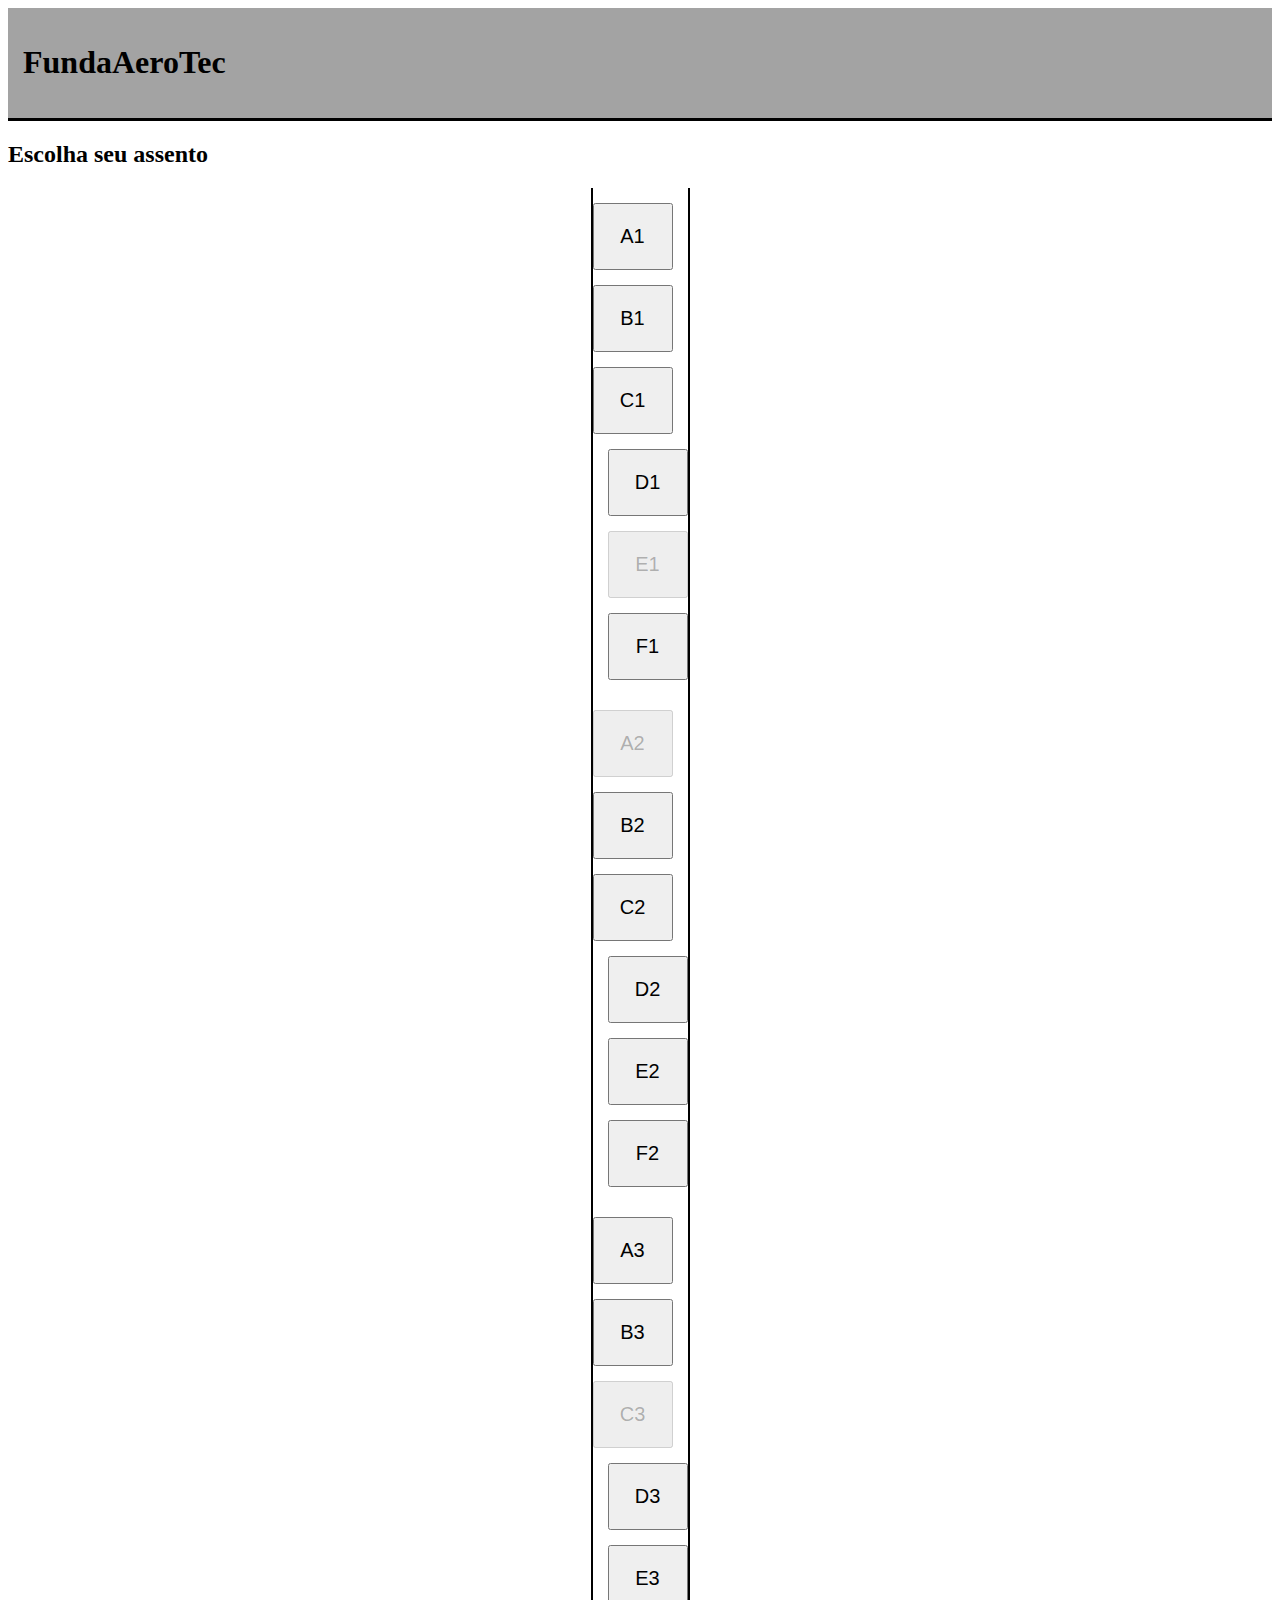
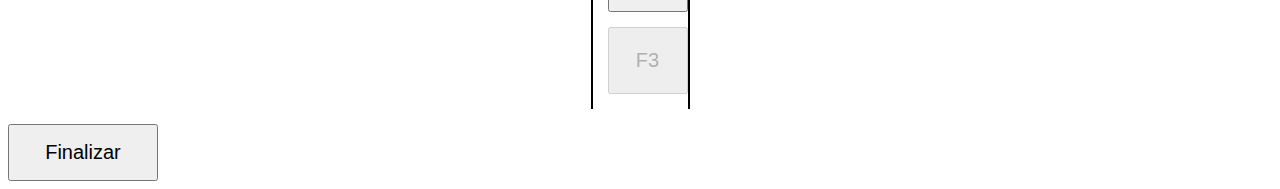
<file: Desenvolvimento_Web_I/Trabalho_Final/chairs.html>
<!DOCTYPE html>
<html lang="en">
  <head>
    <meta charset="UTF-8" />
    <meta name="viewport" content="width=device-width, initial-scale=1.0" />
    <link
      href="https://cdn.jsdelivr.net/npm/bootstrap@5.0.0-beta3/dist/css/bootstrap.min.css"
      rel="stylesheet"
      integrity="sha384-eOJMYsd53ii+scO/bJGFsiCZc+5NDVN2yr8+0RDqr0Ql0h+rP48ckxlpbzKgwra6"
      crossorigin="anonymous"
    />
    <link rel="stylesheet" href="./style.css" />
    <title>Chairs</title>
  </head>
  <body>
    <div class="container-fluid">
      <div class="row title">
        <h1>FundaAeroTec</h1>
      </div>
      <div class="row">
        <h2 class="text-center">Escolha seu assento</h2>
      </div>
      <div id="chairs">
        <div class="row chairs-line">
          <div class="col-md-6 col-left">
            <div class="row row-left">
              <div class="col-md-4 marginAdjust">
                <button class="btn btn-secondary chair" value="A1">A1</button>
              </div>
              <div class="col-md-4 marginAdjust">
                <button class="btn btn-secondary chair" value="B1">B1</button>
              </div>
              <div class="col-md-4 marginAdjust">
                <button class="btn btn-secondary chair" value="C1">C1</button>
              </div>
            </div>
          </div>
          <div class="col-md-6 col-right">
            <div class="row row-right">
              <div class="col-md-4 marginAdjust">
                <button class="btn btn-secondary chair" value="D1">D1</button>
              </div>
              <div class="col-md-4 marginAdjust">
                <button class="btn btn-danger" value="E1" disabled>E1</button>
              </div>
              <div class="col-md-4 marginAdjust">
                <button class="btn btn-secondary chair" value="F1">F1</button>
              </div>
            </div>
          </div>
        </div>
        <div class="row chairs-line">
          <div class="col-md-6 col-left">
            <div class="row row-left">
              <div class="col-md-4 marginAdjust">
                <button class="btn btn-danger" value="A2" disabled>A2</button>
              </div>
              <div class="col-md-4 marginAdjust">
                <button class="btn btn-secondary chair" value="B2">B2</button>
              </div>
              <div class="col-md-4 marginAdjust">
                <button class="btn btn-secondary chair" value="C2">C2</button>
              </div>
            </div>
          </div>
          <div class="col-md-6 col-right">
            <div class="row row-right">
              <div class="col-md-4 marginAdjust">
                <button class="btn btn-secondary chair" value="D2">D2</button>
              </div>
              <div class="col-md-4 marginAdjust">
                <button class="btn btn-secondary chair" value="E2">E2</button>
              </div>
              <div class="col-md-4 marginAdjust">
                <button class="btn btn-secondary chair" value="F2">F2</button>
              </div>
            </div>
          </div>
        </div>
        <div class="row chairs-line">
          <div class="col-md-6 col-left">
            <div class="row row-left">
              <div class="col-md-4 marginAdjust">
                <button class="btn btn-secondary chair" value="A3">A3</button>
              </div>
              <div class="col-md-4 marginAdjust">
                <button class="btn btn-secondary chair" value="B3">B3</button>
              </div>
              <div class="col-md-4 marginAdjust">
                <button class="btn btn-danger" value="C3" disabled>C3</button>
              </div>
            </div>
          </div>
          <div class="col-md-6 col-right">
            <div class="row row-right">
              <div class="col-md-4 marginAdjust">
                <button class="btn btn-secondary chair" value="D3">D3</button>
              </div>
              <div class="col-md-4 marginAdjust">
                <button class="btn btn-secondary chair" value="E3">E3</button>
              </div>
              <div class="col-md-4 marginAdjust">
                <button class="btn btn-danger" value="F3" disabled>F3</button>
              </div>
            </div>
          </div>
        </div>
      </div>
      <div class="row">
        <div class="col-md-12 errorMsg">
          <div id="errorFieldChairs" class=""></div>
        </div>
      </div>
      <div class="row">
        <div class="d-flex justify-content-end">
          <button class="btn btn-secondary" id="btnFinal">Finalizar</button>
        </div>
      </div>
    </div>
    <script src="./scriptsJS/scriptChairs.js"></script>
  </body>
</html>
</file>
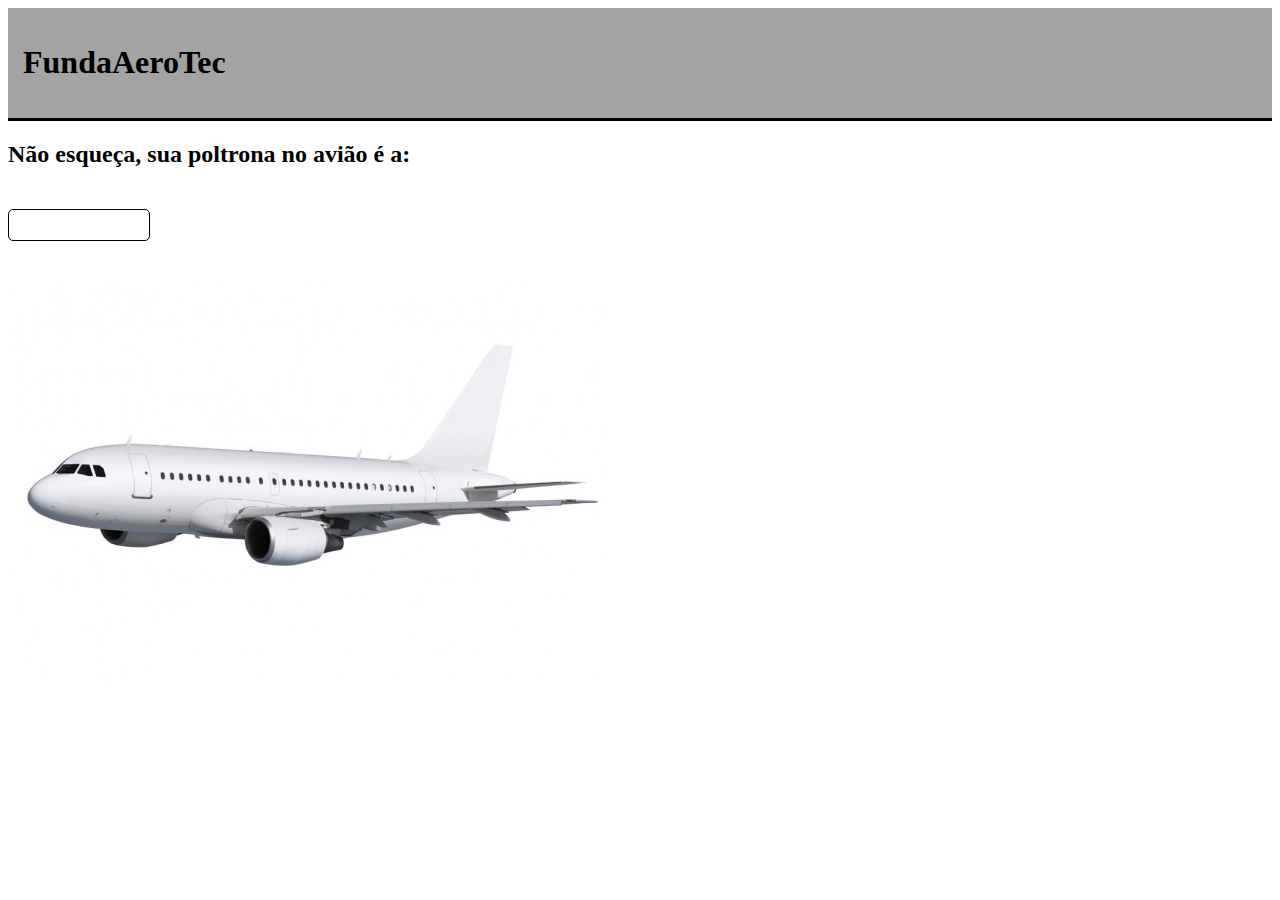
<file: Desenvolvimento_Web_I/Trabalho_Final/finalMsg.html>
<!DOCTYPE html>
<html lang="en">
  <head>
    <meta charset="UTF-8" />
    <meta name="viewport" content="width=device-width, initial-scale=1.0" />
    <link
      href="https://cdn.jsdelivr.net/npm/bootstrap@5.0.0-beta3/dist/css/bootstrap.min.css"
      rel="stylesheet"
      integrity="sha384-eOJMYsd53ii+scO/bJGFsiCZc+5NDVN2yr8+0RDqr0Ql0h+rP48ckxlpbzKgwra6"
      crossorigin="anonymous"
    />
    <link rel="stylesheet" href="./style.css" />
    <title>MsgFinal</title>
  </head>
  <body>
    <div class="container-fluid full-final">
      <div class="row title">
        <h1>FundaAeroTec</h1>
      </div>
      <div class="row">
        <h2 class="text-center" id="subtitleName"></h2>
      </div>
      <div class="chair-msg">
        <div class="row">
          <h2 class="text-center">Não esqueça, sua poltrona no avião é a:</h2>
        </div>
        <div class="row d-flex justify-content-center">
          <h2 id="chairSelected" class="text-center"></h2>
        </div>
        <div class="row">
          <h2 class="text-center" id="subtitleEmergency"></h2>
        </div>
      </div>
      <div class="row">
        <h2 class="numLocal text-center" id="subtitleLocalizador"></h2>
      </div>
      <div class="row d-flex justify-content-center">
        <div class="col-md-6 img-final">
          <img src="./aviao.jpg" alt="Aviao" />
        </div>
      </div>
    </div>
    <script src="./scriptsJS/scriptFinal.js"></script>
  </body>
</html>
</file>
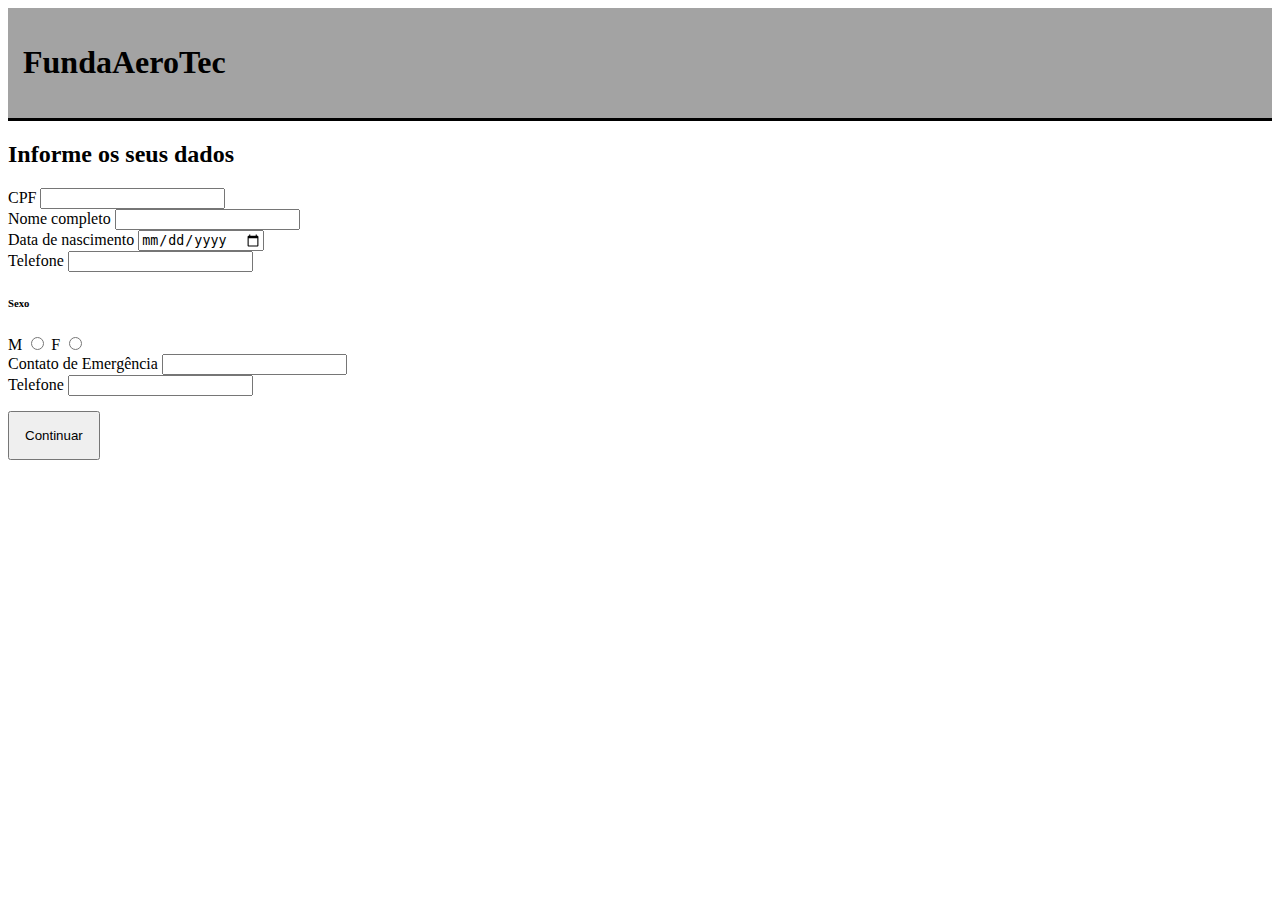
<file: Desenvolvimento_Web_I/Trabalho_Final/personalData.html>
<!DOCTYPE html>
<html lang="en">
  <head>
    <meta charset="UTF-8" />
    <meta name="viewport" content="width=device-width, initial-scale=1.0" />
    <link
      href="https://cdn.jsdelivr.net/npm/bootstrap@5.0.0-beta3/dist/css/bootstrap.min.css"
      rel="stylesheet"
      integrity="sha384-eOJMYsd53ii+scO/bJGFsiCZc+5NDVN2yr8+0RDqr0Ql0h+rP48ckxlpbzKgwra6"
      crossorigin="anonymous"
    />
    <link rel="stylesheet" href="./style.css" />
    <title>Dados</title>
  </head>
  <body>
    <div class="container-fluid">
      <div class="row title" id="title-data">
        <h1>FundaAeroTec</h1>
      </div>
      <div class="row">
        <h2 class="text-center">Informe os seus dados</h2>
      </div>
      <div class="row">
        <div class="col-md-4">
          <label for="cpf">CPF</label>
          <input
            class="form-control"
            type="number"
            name="cpf"
            id="cpf"
            required
          />
        </div>
        <div class="col-md-8">
          <label for="name">Nome completo</label>
          <input
            class="form-control uppercase"
            type="text"
            name="name"
            id="inputName"
            maxlength="100"
            minlength="10"
          />
        </div>
      </div>
      <div class="row">
        <div class="col-md-4">
          <label for="birthday">Data de nascimento</label>
          <input
            class="form-control"
            type="date"
            name="birthday"
            id="inputBirthday"
            required
          />
        </div>
        <div class="col-md-4">
          <label for="phoneNumber">Telefone</label>
          <input
            class="form-control"
            type="number"
            name="phoneNumber"
            id="inputPhone"
            maxlength="11"
            minlength="11"
          />
        </div>
        <div class="col-md-4">
          <h6>Sexo</h6>
          <label class="form-check-label" for="male">M</label>
          <input
            class="form-check-input"
            type="radio"
            name="gender"
            id="male"
          />
          <label class="form-check-label" for="female">F</label>
          <input
            class="form-check-input"
            type="radio"
            name="gender"
            id="female"
          />
        </div>
      </div>
      <div class="row">
        <div class="col-md-8">
          <label for="name">Contato de Emergência</label>
          <input
            class="form-control uppercase"
            type="text"
            name="name"
            id="inputEmergency"
            maxlength="100"
            minlength="10"
          />
        </div>
        <div class="col-md-4">
          <label for="phoneNumberEmergency">Telefone</label>
          <input
            class="form-control"
            type="number"
            name="phoneNumberEmergency"
            id="phoneNumberEmergency"
            maxlength="11"
            minlength="11"
          />
        </div>
      </div>
      <div class="row">
        <div class="col-md-12 errorMsg">
          <div id="errorFieldData" class=""></div>
        </div>
      </div>
      <div class="row">
        <div class="d-flex justify-content-end">
          <button class="btn btn-secondary" id="btnDados">Continuar</button>
        </div>
      </div>
    </div>
    <script src="./scriptsJS/scriptPersonalData.js"></script>
  </body>
</html>
</file>
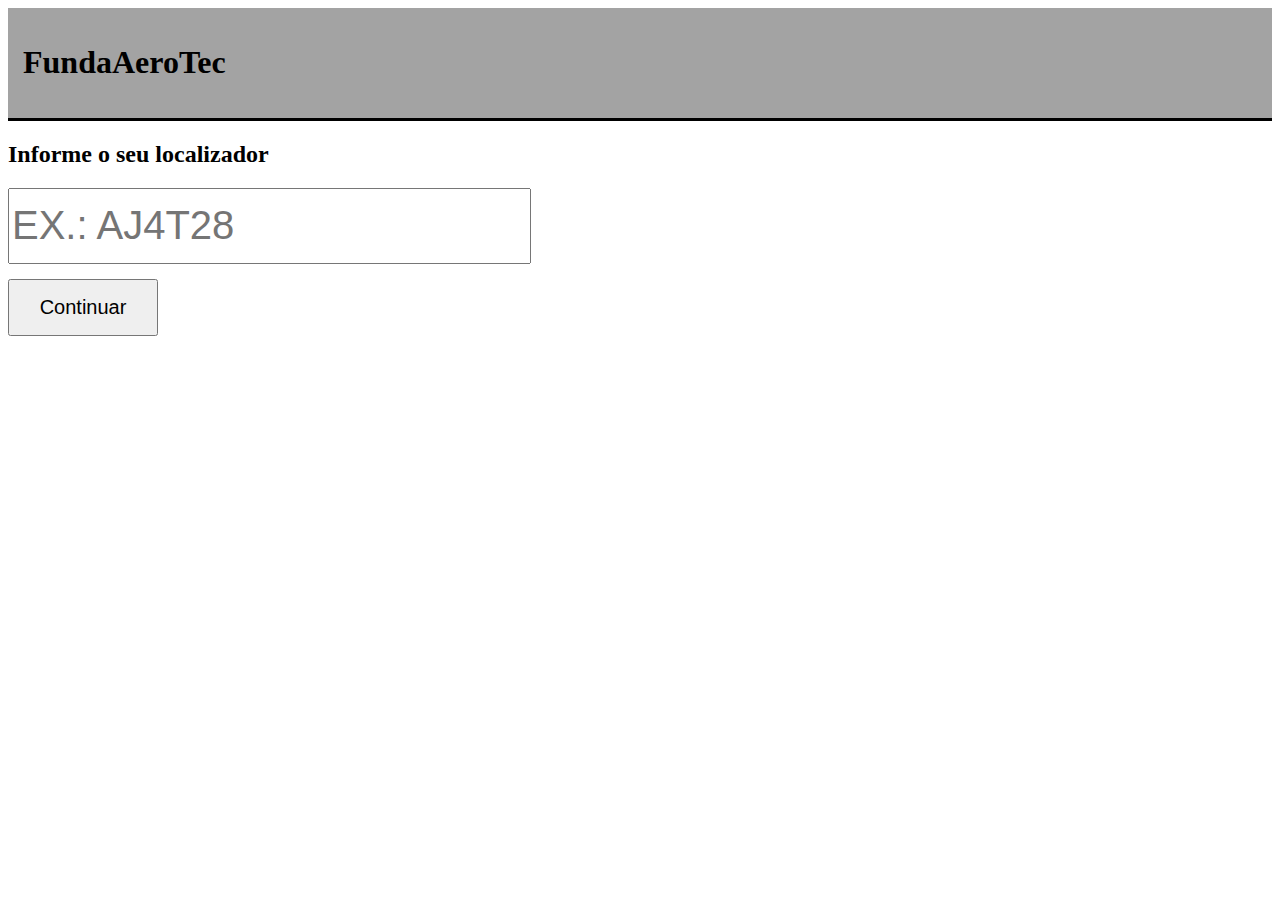
<file: Desenvolvimento_Web_I/Trabalho_Final/validation.html>
<!DOCTYPE html>
<html lang="en">
  <head>
    <meta charset="UTF-8" />
    <meta name="viewport" content="width=device-width, initial-scale=1.0" />
    <link
      href="https://cdn.jsdelivr.net/npm/bootstrap@5.0.0-beta3/dist/css/bootstrap.min.css"
      rel="stylesheet"
      integrity="sha384-eOJMYsd53ii+scO/bJGFsiCZc+5NDVN2yr8+0RDqr0Ql0h+rP48ckxlpbzKgwra6"
      crossorigin="anonymous"
    />
    <link rel="stylesheet" href="./style.css" />
    <title>Validação</title>
  </head>
  <body>
    <div class="container-fluid">
      <div class="row title" id="title-validation">
        <h1>FundaAeroTec</h1>
      </div>
      <h2 id="localizadorTitle" class="text-center">
        Informe o seu localizador
      </h2>
      <div class="row d-flex justify-content-center">
        <div class="col-md-12" id="input-validation">
          <input
            class="form-control"
            type="text"
            name="localizador"
            id="localizador"
            placeholder="Ex.: AJ4T28"
            maxlength="6"
          />
        </div>
      </div>
      <div class="row d-flex justify-content-center">
        <div class="col-md-12 errorMsg">
          <div id="errorFieldValidation"></div>
        </div>
      </div>
      <div class="row">
        <div class="d-flex justify-content-end">
          <button class="btn btn-secondary" id="btnValidation">
            Continuar
          </button>
        </div>
      </div>
    </div>
    <script src="./scriptsJS/scriptValidation.js"></script>
  </body>
</html>
</file>
<file: Desenvolvimento_Web_I/Trabalho_Final/style.css>
#btn-index {
  padding: 20px;
  font-size: 30px;
  margin-top: 10px;
}

.title {
  background-color: #a3a3a3;
  padding: 15px;
  margin-bottom: 5px;
  border-bottom: solid black;
}

#title-index {
  margin-top: 30px;
}

#input-validation {
  width: 300px;
  margin-top: 15px;
}

#localizador {
  height: 70px;
  font-size: 40px;
  text-transform: uppercase;
}

.uppercase {
  text-transform: uppercase;
}

.errorMsg {
  margin: 15px 0px 15px 0px;
}

#btnValidation {
  padding: 15px;
  width: 150px;
  font-size: 20px;
}

.btn-secondary {
  padding: 15px;
}

#btnFinal {
  padding: 15px;
  width: 150px;
  font-size: 20px;
}

#chairs {
  margin-top: 20px;
  display: flex;
  align-items: center;
  flex-direction: column;
}

.marginAdjust {
  margin-bottom: 15px;
  margin-top: 15px;
}

.col-md-4 button {
  padding: 20px;
  font-size: 20px;
  width: 80px;
}

.row-left {
  margin-right: 15px;
}

.chairs-line {
  border-left: solid 2px black;
  border-right: solid 2px black;
}

.row-right {
  margin-left: 15px;
}

#chairSelected {
  border: solid 1px black;
  width: 110px;
  padding: 15px;
  border-radius: 5px;
  font-size: 50px;
}

.chair-msg {
  margin-bottom: 15px;
  margin-top: 15px;
}

.incomplete {
  background-color: rgb(255, 136, 136);
  border-color: red;
}
</file>
<file: Desenvolvimento_Web_II/Revisão HTML/style.css>
html,
body {
  margin: 0px;
  padding: 0px;
}

body {
  width: 960px;
  margin: auto;
}

header {
  background-color: #fab005;
  height: 80px;
}

h1 {
  color: white;
  font-size: 32px;
  margin: 0;
}

p {
  font-size: 16px;
  max-width: 800px;
}

.full-texts {
  display: flex;
  justify-content: space-between;
  width: 100%;
}

textarea,
.text-converted {
  width: 430px;
  height: 430px;
}

.text-converted {
  background-color: rgb(218, 216, 216);
  border: 3px dashed black;
}

.btns {
  display: flex;
  justify-content: space-between;
}

button {
  padding: 8px 12px;
  background-color: gray;
  color: white;
  border: 3px solid transparent;
  border-radius: 10px;
  transition: 0.5s ease;
}

button:hover {
  cursor: pointer;
  border: 3px solid #fab005;
}

.btn-clean {
  background-color: rgba(216, 36, 36, 0.986);
}

footer {
  height: 40px;
  background-color: #fab005;
  margin-top: 40px;
}
</file>
<file: Desenvolvimento_Web_I/Layout-Test/style.css>
.menu {
  background-color: #3983f1;
  color: white;
  padding: 10px;
  position: fixed;
  top: 0;
  width: 100%;
}

.sub-menu {
  margin: 5px;
}

.sub-menu:hover {
  text-decoration: underline;
  cursor: pointer;
}

.text {
  margin-top: 70px;
  margin-left: 10px;
}

.btn {
  position: fixed;
  bottom: 75px;
  right: 10px;
}

.btn button {
  padding: 15px;
  color: white;
  background-color: #d45431;
  border: none;
}

.btn button:hover {
  box-shadow: 5px 5px 2px black;
  cursor: pointer;
}

.btn2 button {
  padding: 10px;
  color: white;
  background-color: #d45431;
  border: none;
  margin-top: 8px;
}

.btn2 button:hover {
  cursor: pointer;
  opacity: 0.9;
}

.att {
  margin-bottom: 8px;
}

.formulario {
  color: white;
  background-color: #f1c739;
  margin-left: 10px;
  padding-top: 5px;
  padding-left: 10px;
  padding-bottom: 10px;
  width: 300px;
}

.rodape {
  color: white;
  background-color: #3983f1;
  text-align: center;
  padding: 8px;
  position: sticky;
  bottom: 0;
  margin-top: 10px;
}
</file>
<file: Desenvolvimento_Web_I/Trabalho01-Bootstrap/style.css>
.full-endereco {
  margin-left: 10px;
  margin-right: 10px;
}

.entrega-titulo {
  margin-top: 30px;
  margin-bottom: 10px;
}

.radio {
  border: 1px solid black;
  padding-top: 10px;
}

.pagamento {
  border: 1px solid black;
  padding: 10px;
}

.full-pagamento {
  margin-left: 10px;
  margin-right: 10px;
}

.pagamento h5 {
  text-align: center;
}

.btn-pagamento {
  margin-top: 20px;
}

.btn-boleto {
  margin-top: 15px;
}
</file>
